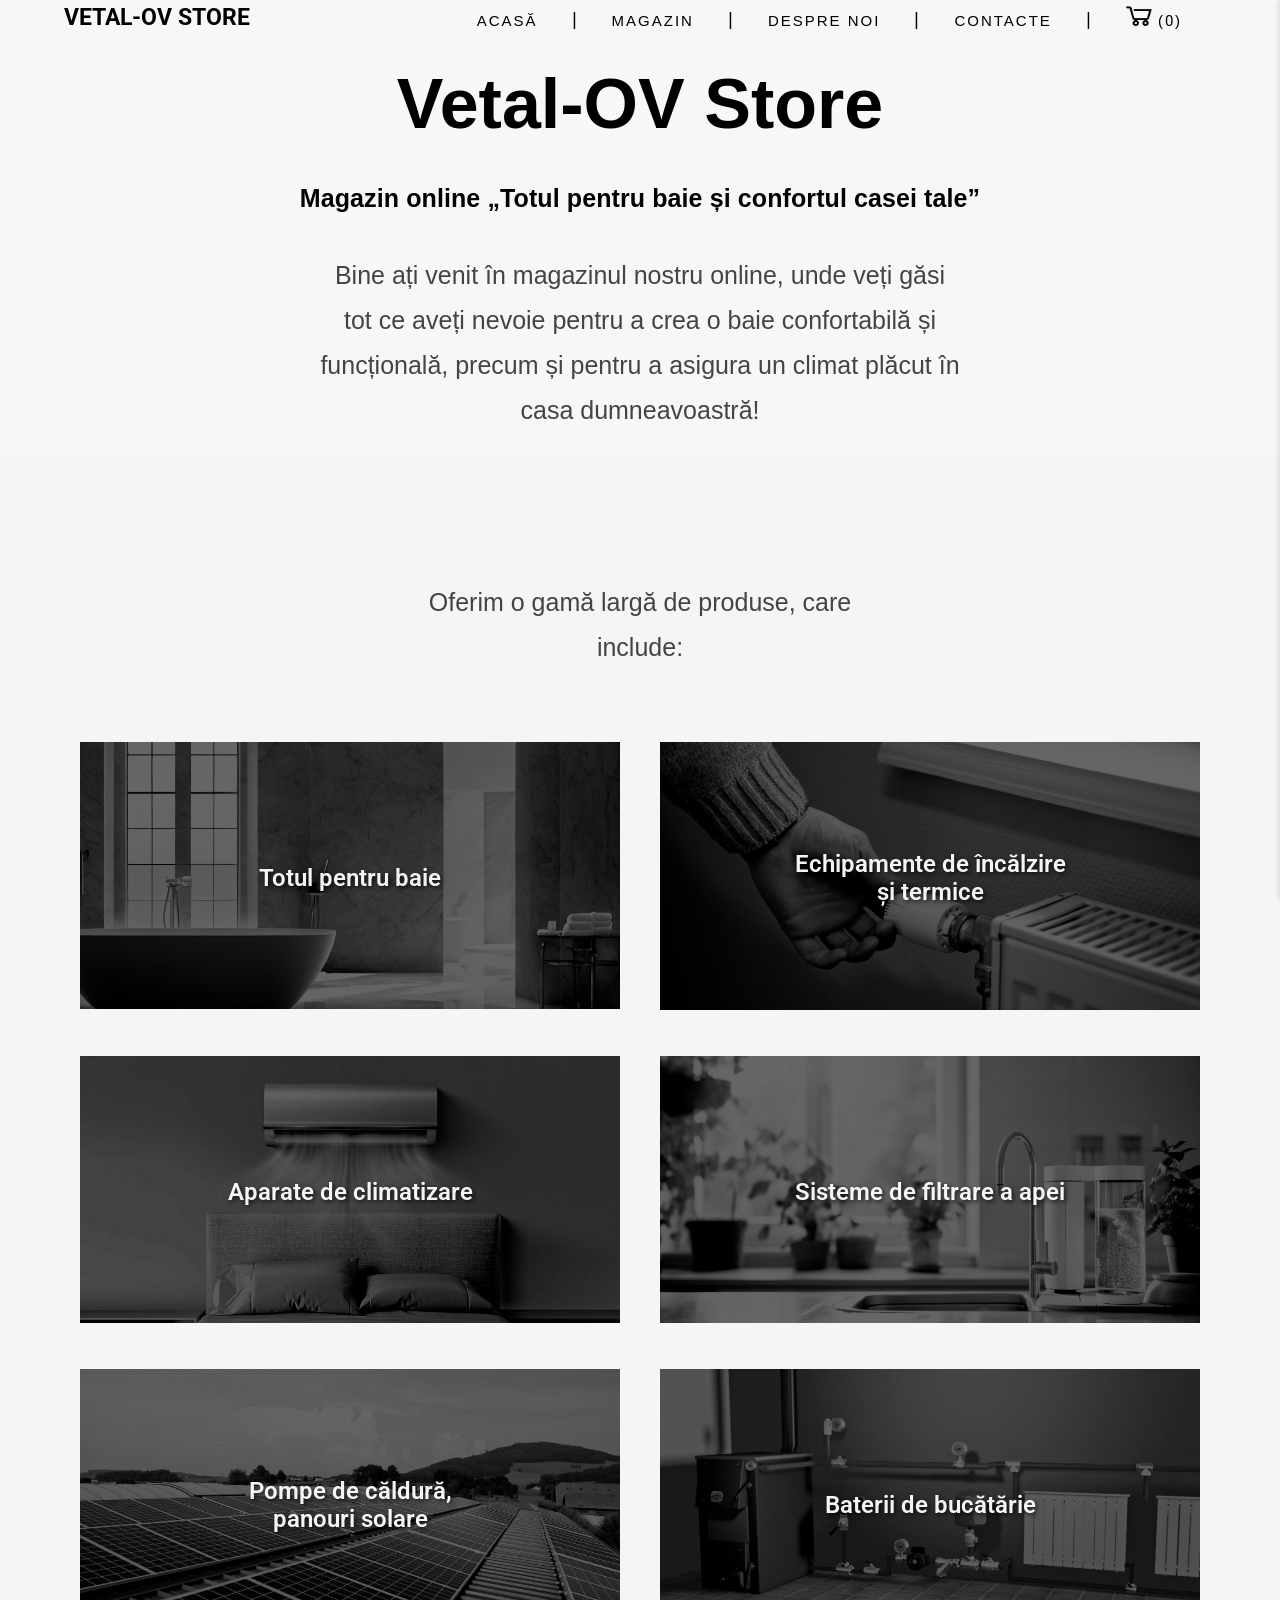
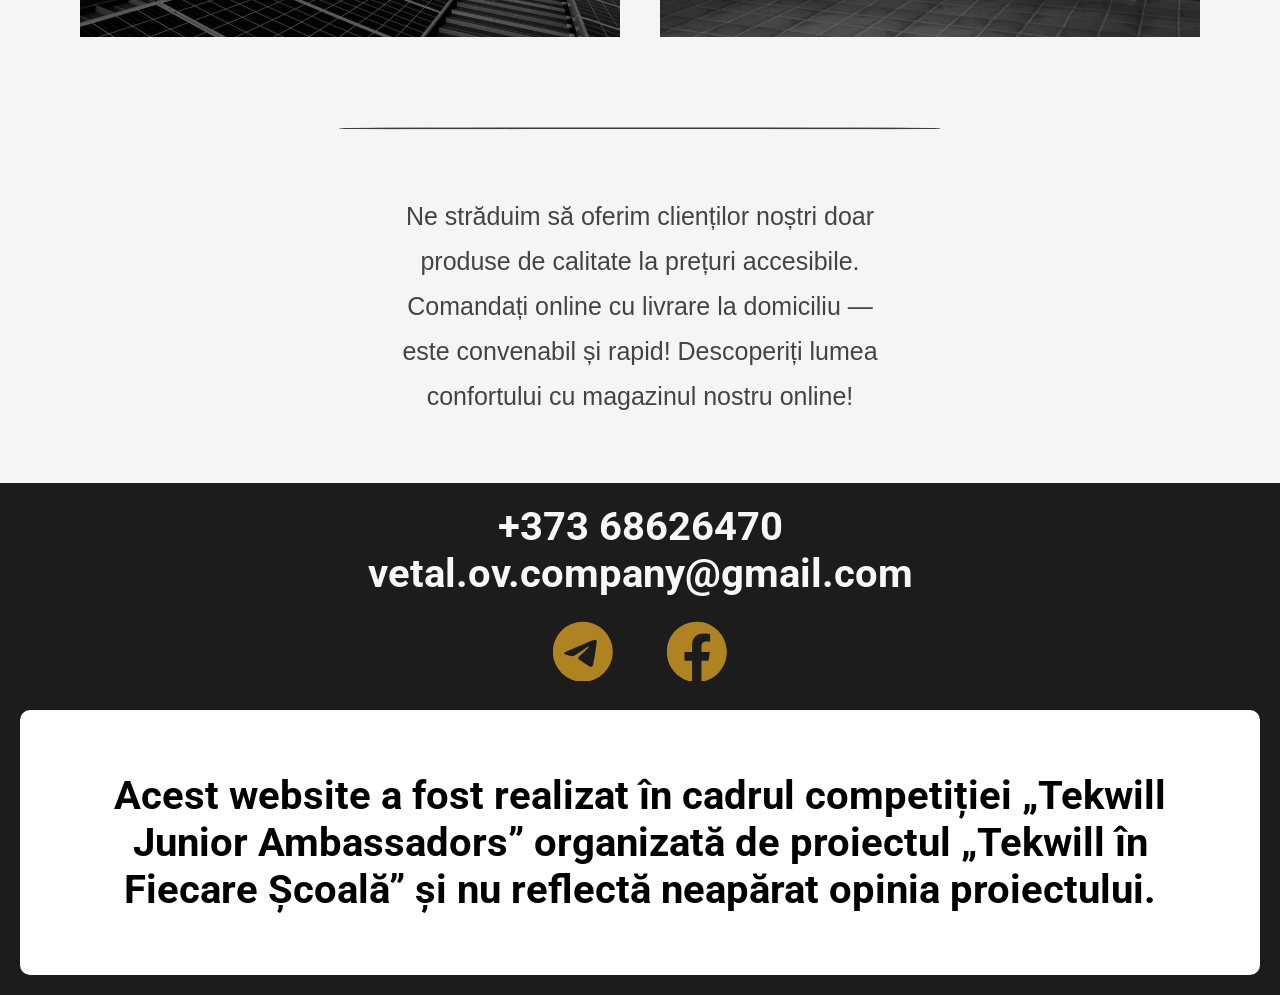
<file: index.html>
<!DOCTYPE html>
<html lang="ro">
<head>
    <meta charset="UTF-8">
    <meta name="viewport" content="width=device-width, initial-scale=1.0">
    <title>VETAL-OV STORE</title>
    <link rel="stylesheet" href="CSS/style.css">
    <link href="https://fonts.googleapis.com/css2?family=Roboto:wght@400;500;700&display=swap" rel="stylesheet">
    <link rel="icon" type="image/x-icon" href="Images/main/logo.jpg">
</head>
        <script src="JS/v1.js"></script>
<body>
    <header>
      <header id="menu0">
        <h3 class="logo">VETAL-OV STORE</h3>
        <div class="hamburger" onclick="toggleMenu()">☰</div>
        <ul class="menu-main">
            <li><a href="index.html">Acasă</a></li>
            <li><a href="#products">Magazin</a></li>
            <li><a href="Pages/info.html">Despre noi</a></li>
            <li><a href="#contact">Contacte</a></li>
            <li><a id="cos" onclick="toggleCart()"> <img src="Images/main/icons8-cart-96.png" alt="" width="26px" height="20px"> (<span id="cart-count">0</span>)</a></li>
        </ul>
      </header>
          <div class="cart" id="cart">
            <h2>Coș</h2>
            <div id="cart-items"></div>
            <p>Total: <span id="total-price">0</span> MDL</p>
            <button onclick="toggleCart()">Închide</button>
            <button onclick="toggleCart()" id="orderButton">Comandă</button>
        </div>
    </header>
    <div id="overlay" class="overlay"></div>


<div id="step1Window" class="floating-window">
  <div class="window-content">
    <h2>Întroduceți datele necesare</h2>
    <form id="step1Form">
      <div class="form-group">
        <label for="name">Nume, prenume:</label>
        <input type="text" id="name" name="name" required>
      </div>
      <div class="form-group">
        <label for="phone">Număr de telefon:</label>
        <input type="tel" id="phone" name="phone" required>
      </div>
      <div class="form-group">
        <label for="address">Adresa:</label>
        <textarea id="address" name="address" rows="3" required></textarea>
      </div>
      <button type="submit">Continuă</button>
    </form>
  </div>
</div>


<div id="confirmOrderWindow" class="floating-window">
  <div class="window-content">
    <h2>Confirmarea comenzii:</h2>
    <div id="cart-items-confirm"></div>
    <p>Suma totală: <span id="total-price-confirm"></span> MDL</p>
    <button id="confirmOrderButton">Confirmă comanda</button>
    <button id="editOrderButton">Modifică comanda</button>
  </div>
</div>


<div id="step2Window" class="floating-window">
  <div class="window-content">
    <h2>Întroduceți datele de plată</h2>
    <form id="step2Form">
      <div class="form-group">
        <label for="cardNumber">Număr de card bancar:</label>
        <input type="text" id="cardNumber" name="cardNumber" required>
      </div>
      <div class="form-group">
        <label for="expiry">Data expirării:</label>
        <input type="text" id="expiry" name="expiry" placeholder="MM/YY" required>
      </div>
      <div class="form-group">
        <label for="cvv">CVV:</label>
        <input type="text" id="cvv" name="cvv" required>
      </div>
      <button type="submit">Achită</button>
    </form>
  </div>
</div>

<div class="intro">
    <h1>Vetal-OV Store</h1>
    <p class="p1">Magazin online „Totul pentru baie și confortul casei tale”</p>
    <p class="p2" id="p2">Bine ați venit în magazinul nostru online, unde veți găsi tot ce aveți nevoie pentru a crea o baie confortabilă și funcțională, precum și pentru a asigura un climat plăcut în casa dumneavoastră!</p>
</div>
<p id="products">.</p>
  <p id="products">.</p>
  <p id="products">.</p>
    <div class="products">
        <h2>Oferim o gamă largă de produse, care include:</h2>
        <table class="table">
            <tr>
              <th>
                <a href="Pages/vetal1.html"><img src="Images/main/01.png" alt="">
                <h4>Totul pentru baie</h4></a>
            </th>
            <th>
                <a href="Pages/vetal2.html"><img src="Images/main/02.png" alt="">
                <h4>Echipamente de încălzire și termice</h4></a>
            </th>
            </tr>
            <tr>
              <th>
                <a href="Pages/vetal3.html"><img src="Images/main/03.png" alt="">
                <h4>Aparate de climatizare</h4></a>
            </th>
            <th>
                <a href="Pages/vetal4.html"><img src="Images/main/04.png" alt="">
                <h4>Sisteme de filtrare a apei</h4></a>
            </th>
            </tr>
            <tr>
              <th>
                <a href="Pages/vetal5.html"><img src="Images/main/05.png" alt="">
                <h4>Pompe de căldură, panouri solare</h4></a>
            </th>
            <th>
                <a href="Pages/vetal6.html"><img src="Images/main/06.png" alt="">
                <h4>Baterii de bucătărie</h4></a>
            </th>
            </tr>
          </table>
    </div>
    <hr>
    <div class="info">
    <p>Ne străduim să oferim clienților noștri doar produse de calitate la prețuri accesibile. Comandați online cu livrare la domiciliu — este convenabil și rapid! Descoperiți lumea confortului cu magazinul nostru online!</p>
</div>

<div class="podval" id="contact">
  <p>+373 68626470 <br>
    vetal.ov.company@gmail.com
     </p>

         <svg xmlns="http://www.w3.org/2000/svg" width="60" height="60" fill="currentColor" class="bi bi-telegram" viewBox="0 0 16 16">
            <path d="M16 8A8 8 0 1 1 0 8a8 8 0 0 1 16 0M8.287 5.906q-1.168.486-4.666 2.01-.567.225-.595.442c-.03.243.275.339.69.47l.175.055c.408.133.958.288 1.243.294q.39.01.868-.32 3.269-2.206 3.374-2.23c.05-.012.12-.026.166.016s.042.12.037.141c-.03.129-1.227 1.241-1.846 1.817-.193.18-.33.307-.358.336a8 8 0 0 1-.188.186c-.38.366-.664.64.015 1.088.327.216.589.393.85.571.284.194.568.387.936.629q.14.092.27.187c.331.236.63.448.997.414.214-.02.435-.22.547-.82.265-1.417.786-4.486.906-5.751a1.4 1.4 0 0 0-.013-.315.34.34 0 0 0-.114-.217.53.53 0 0 0-.31-.093c-.3.005-.763.166-2.984 1.09"/>
          </svg>
          <svg xmlns="http://www.w3.org/2000/svg" width="60" height="60" fill="currentColor" class="bi bi-facebook" viewBox="0 0 16 16">
            <path d="M16 8.049c0-4.446-3.582-8.05-8-8.05C3.58 0-.002 3.603-.002 8.05c0 4.017 2.926 7.347 6.75 7.951v-5.625h-2.03V8.05H6.75V6.275c0-2.017 1.195-3.131 3.022-3.131.876 0 1.791.157 1.791.157v1.98h-1.009c-.993 0-1.303.621-1.303 1.258v1.51h2.218l-.354 2.326H9.25V16c3.824-.604 6.75-3.934 6.75-7.951"/>
          </svg>

          <p id="p4">Acest website a fost realizat în cadrul
            competiției „Tekwill Junior Ambassadors” organizată de proiectul „Tekwill în Fiecare
            Școală” și nu reflectă neapărat opinia proiectului.</p>
</div>
</body>
</html>
</file>
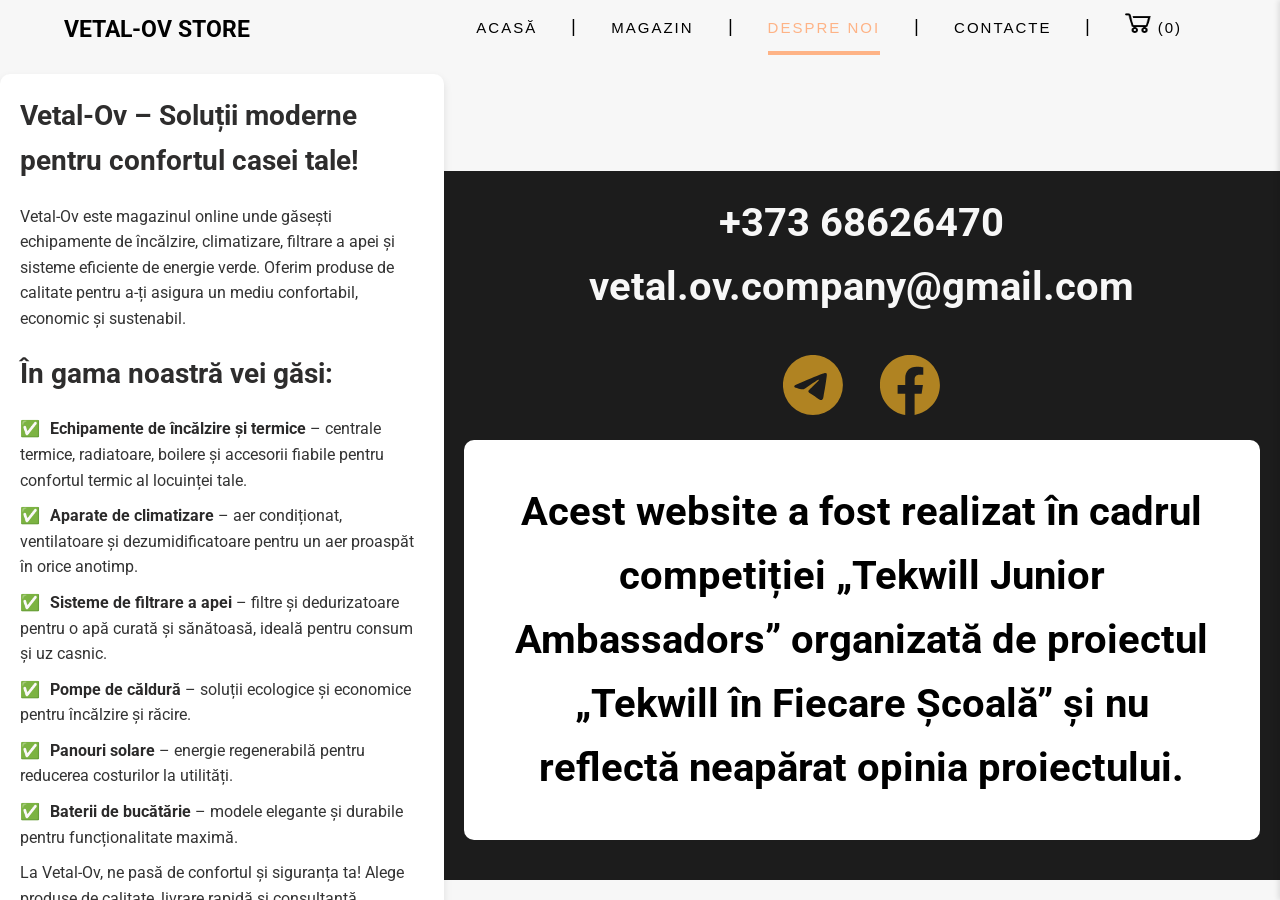
<file: Pages/info.html>
<!DOCTYPE html>
<html lang="ro">
<head>
    <meta charset="UTF-8">
    <meta name="viewport" content="width=device-width, initial-scale=1.0">
    <title>Despre noi - Vetal-Ov</title>
    <link href="https://fonts.googleapis.com/css2?family=Roboto:wght@400;500;700&display=swap" rel="stylesheet">
    <link rel="stylesheet" href="../CSS/info.css">
    <link rel="icon" type="image/x-icon" href="../Images/main/logo.jpg">
</head>
<body>
    <header>
        <header id="menu0">
            <h3 class="logo">VETAL-OV STORE</h3>
            <div class="hamburger" onclick="toggleMenu()">☰</div>
            <ul class="menu-main">
                <li><a href="../index.html">Acasă</a></li>
                <li><a href="../index.html">Magazin</a></li>
                <li><a href="../info.html" class="current">Despre noi</a></li>
                <li><a href="#contact">Contacte</a></li>
                <li><a id="cos" onclick="toggleCart()"> <img src="../Images/main/icons8-cart-96.png" alt="" width="26px" height="20px"> (<span id="cart-count">0</span>)</a></li>
            </ul>
              <div class="cart" id="cart">
                <h2>Coș</h2>
                <div id="cart-items"></div>
                <p>Total: <span id="total-price">0</span> MDL</p>
                <button onclick="toggleCart()">Închide</button>
                <button onclick="toggleCart()" id="orderButton">Comandă</button>
            </div>
    


        <div id="overlay" class="overlay"></div>


        <div id="step1Window" class="floating-window">
            <div class="window-content">
                <h2>Întroduceți datele necesare</h2>
                <form id="step1Form" action="https://api.web3forms.com/submit" method="POST">
                  <input type="hidden" name="access_key" value="ae1b6354-3f57-4f98-a702-fd9f501b78f9">
                    <div class="form-group">
                        <label for="name">Nume, prenume:</label>
                        <input type="text" id="name" name="name" required>
                    </div>
                    <div class="form-group">
                        <label for="phone">Număr de telefon:</label>
                        <input type="tel" id="phone" name="phone" required>
                    </div>
                    <div class="form-group">
                        <label for="address">Adresa</label>
                        <textarea id="address" name="address" rows="3" required></textarea>
                    </div>
                    <button type="submit">Continuă</button>
                </form>
            </div>
        </div>

        <div id="confirmOrderWindow" class="floating-window">
            <div class="window-content">
                <h2>Confirmarea comenzii:</h2>
                <div id="cart-items-confirm"></div>
                <p>Suma totală: <span id="total-price-confirm"></span> MDL</p>
                <button id="confirmOrderButton">Confirmă comanda</button>
                <button id="editOrderButton">Modifică comanda</button>
            </div>
        </div>

        <div id="step2Window" class="floating-window">
            <div class="window-content">
                <h2>Întroduceți datele necesare</h2>
                <form id="step2Form" action="https://api.web3forms.com/submit" method="POST">
                  <input type="hidden" name="access_key" value="ae1b6354-3f57-4f98-a702-fd9f501b78f9">
                    <div class="form-group">
                        <label for="cardNumber">Număr de card bancar:</label>
                        <input type="text" id="cardNumber" name="cardNumber" required>
                    </div>
                    <div class="form-group">
                        <label for="expiry">Data expirării:</label>
                        <input type="text" id="expiry" name="expiry" placeholder="MM/YY" required>
                    </div>
                    <div class="form-group">
                        <label for="cvv">CVV:</label>
                        <input type="text" id="cvv" name="cvv" required>
                    </div>
                    <button type="submit" >Achită</button>
                </form>
            </div>
        </div>

    </header>

    <div class="container">
        <h2>Vetal-Ov – Soluții moderne pentru confortul casei tale!</h2>
        <p>
            Vetal-Ov este magazinul online unde găsești echipamente de încălzire, climatizare, filtrare a apei și sisteme eficiente de energie verde. Oferim produse de calitate pentru a-ți asigura un mediu confortabil, economic și sustenabil.
        </p>

        <h2>În gama noastră vei găsi:</h2>
        <ul class="ul">
            <li><span class="highlight">Echipamente de încălzire și termice</span> – centrale termice, radiatoare, boilere și accesorii fiabile pentru confortul termic al locuinței tale.</li>
            <li><span class="highlight">Aparate de climatizare</span> – aer condiționat, ventilatoare și dezumidificatoare pentru un aer proaspăt în orice anotimp.</li>
            <li><span class="highlight">Sisteme de filtrare a apei</span> – filtre și dedurizatoare pentru o apă curată și sănătoasă, ideală pentru consum și uz casnic.</li>
            <li><span class="highlight">Pompe de căldură</span> – soluții ecologice și economice pentru încălzire și răcire.</li>
            <li><span class="highlight">Panouri solare</span> – energie regenerabilă pentru reducerea costurilor la utilități.</li>
            <li><span class="highlight">Baterii de bucătărie</span> – modele elegante și durabile pentru funcționalitate maximă.</li>
        </ul>

        <p>
            La Vetal-Ov, ne pasă de confortul și siguranța ta! Alege produse de calitate, livrare rapidă și consultanță specializată pentru soluții eficiente și durabile.
        </p>
    </div>

    <div class="podval" id="contact">
        <p>+373 68626470 <br>
            vetal.ov.company@gmail.com
             </p>
             <svg xmlns="http://www.w3.org/2000/svg" width="60" height="60" fill="currentColor" class="bi bi-telegram" viewBox="0 0 16 16">
                <path d="M16 8A8 8 0 1 1 0 8a8 8 0 0 1 16 0M8.287 5.906q-1.168.486-4.666 2.01-.567.225-.595.442c-.03.243.275.339.69.47l.175.055c.408.133.958.288 1.243.294q.39.01.868-.32 3.269-2.206 3.374-2.23c.05-.012.12-.026.166.016s.042.12.037.141c-.03.129-1.227 1.241-1.846 1.817-.193.18-.33.307-.358.336a8 8 0 0 1-.188.186c-.38.366-.664.64.015 1.088.327.216.589.393.85.571.284.194.568.387.936.629q.14.092.27.187c.331.236.63.448.997.414.214-.02.435-.22.547-.82.265-1.417.786-4.486.906-5.751a1.4 1.4 0 0 0-.013-.315.34.34 0 0 0-.114-.217.53.53 0 0 0-.31-.093c-.3.005-.763.166-2.984 1.09"/>
              </svg>
              <svg xmlns="http://www.w3.org/2000/svg" width="60" height="60" fill="currentColor" class="bi bi-facebook" viewBox="0 0 16 16">
                <path d="M16 8.049c0-4.446-3.582-8.05-8-8.05C3.58 0-.002 3.603-.002 8.05c0 4.017 2.926 7.347 6.75 7.951v-5.625h-2.03V8.05H6.75V6.275c0-2.017 1.195-3.131 3.022-3.131.876 0 1.791.157 1.791.157v1.98h-1.009c-.993 0-1.303.621-1.303 1.258v1.51h2.218l-.354 2.326H9.25V16c3.824-.604 6.75-3.934 6.75-7.951"/>
              </svg>

              <p id="p4">Acest website a fost realizat în cadrul
                competiției „Tekwill Junior Ambassadors” organizată de proiectul „Tekwill în Fiecare
                Școală” și nu reflectă neapărat opinia proiectului.</p>

          <script src="../JS/v1.js"></script>
    </div>
</body>
</html>
</file>
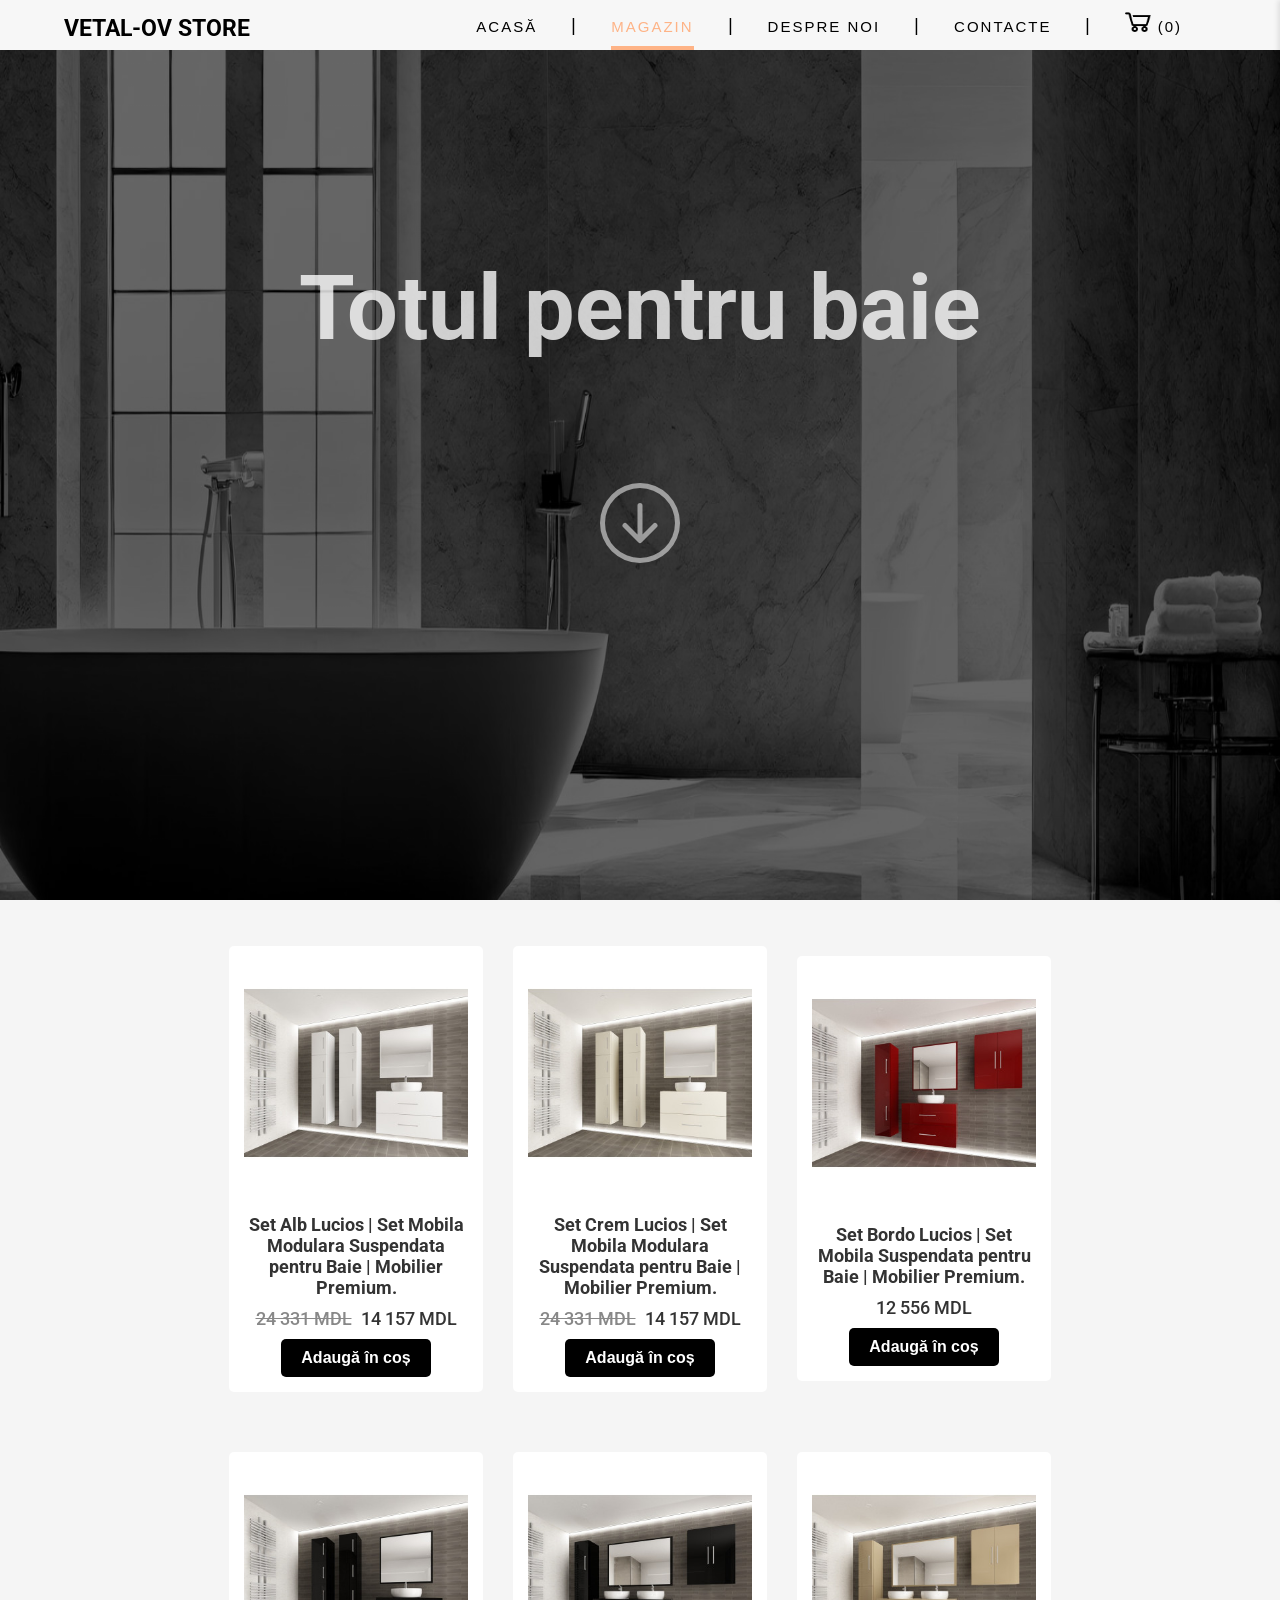
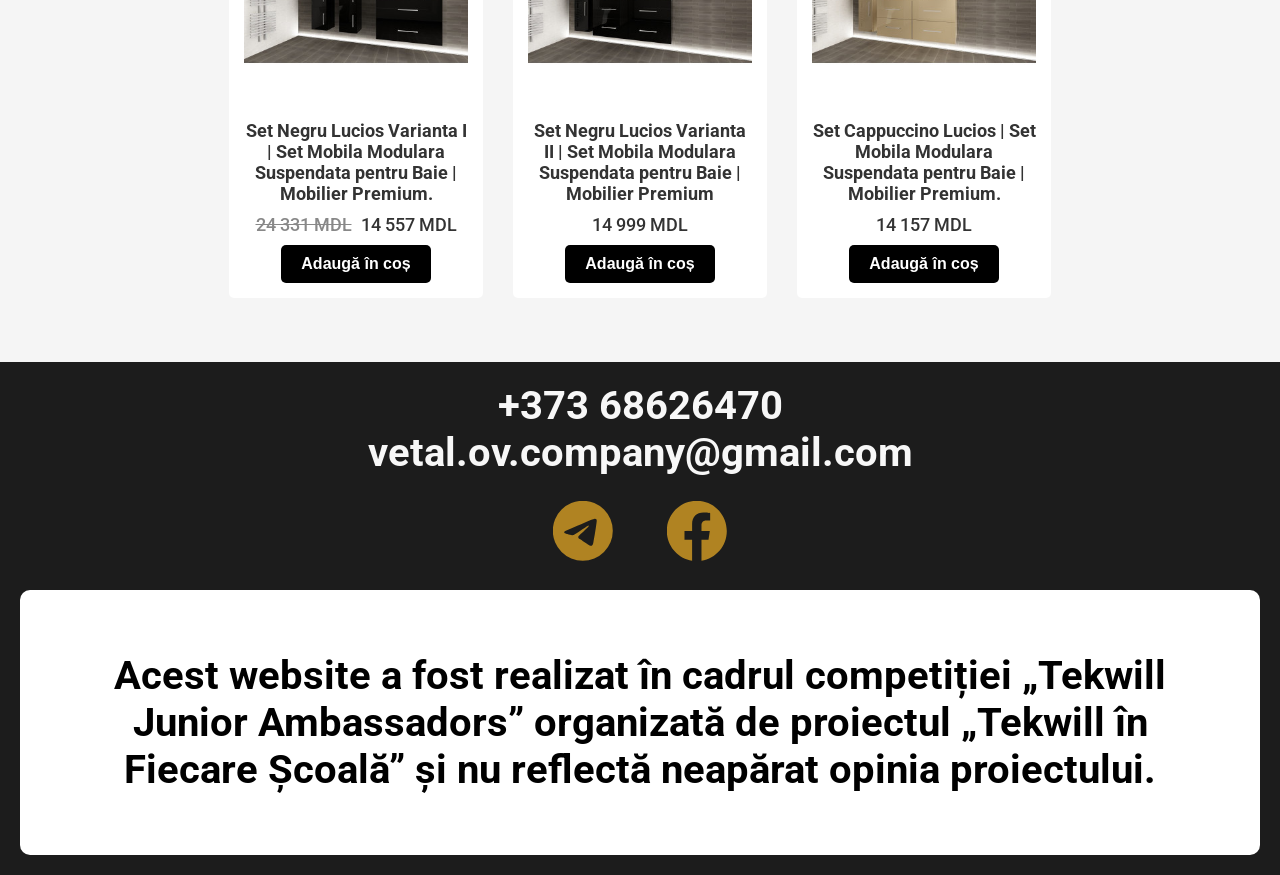
<file: Pages/vetal1.html>
<!DOCTYPE html>
<html lang="ro">
<head>
    <meta charset="UTF-8">
    <meta name="viewport" content="width=device-width, initial-scale=1.0">
    <title>VETAL-OV STORE</title>
    <link rel="stylesheet" href="../CSS/vetal1.css">
    <link rel="icon" type="image/x-icon" href="../Images/main/logo.jpg">
</head>

<body>
  <div class="intro">
    <img src="../Images/main/01.png" alt="">
    <p>Totul pentru baie</p>
   <a href="#products"> <svg xmlns="http://www.w3.org/2000/svg" width="80" height="80" fill="currentColor" class="bi bi-arrow-down-circle" viewBox="0 0 16 16">
        <path fill-rule="evenodd" d="M1 8a7 7 0 1 0 14 0A7 7 0 0 0 1 8m15 0A8 8 0 1 1 0 8a8 8 0 0 1 16 0M8.5 4.5a.5.5 0 0 0-1 0v5.793L5.354 8.146a.5.5 0 1 0-.708.708l3 3a.5.5 0 0 0 .708 0l3-3a.5.5 0 0 0-.708-.708L8.5 10.293z"/>
      </svg>
    </a>
  </div>
  <p id="products">.</p>
  <p id="products">.</p>
  <p id="products">.</p>
  <header>
    <header id="menu0">
      <h3 class="logo">VETAL-OV STORE</h3>
      <div class="hamburger" onclick="toggleMenu()">☰</div>
      <ul class="menu-main">
        <li><a href="../index.html">Acasă</a></li>
          <li><a href="#products" class="current">Magazin</a></li>
          <li><a href="../Pages/info.html">Despre noi</a></li>
          <li><a href="#contact">Contacte</a></li>
          <li><a id="cos" onclick="toggleCart()"> <img src="../Images/main/icons8-cart-96.png" alt="" width="26px" height="20px"> (<span id="cart-count">0</span>)</a></li>
      </ul>
    </header>
        <div class="cart" id="cart">
          <h2>Coș</h2>
          <div id="cart-items"></div>
          <p>Total: <span id="total-price">0</span> MDL</p>
          <button onclick="toggleCart()">Închide</button>
          <button onclick="toggleCart()" id="orderButton">Comandă</button>
      </div>
  </header>


  <div id="overlay" class="overlay"></div>


  <div id="step1Window" class="floating-window">
      <div class="window-content">
          <h2>Întroduceți datele necesare</h2>
          <form id="step1Form" action="https://api.web3forms.com/submit" method="POST">
            <input type="hidden" name="access_key" value="ae1b6354-3f57-4f98-a702-fd9f501b78f9">
              <div class="form-group">
                  <label for="name">Nume, prenume:</label>
                  <input type="text" id="name" name="name" required>
              </div>
              <div class="form-group">
                  <label for="phone">Număr de telefon:</label>
                  <input type="tel" id="phone" name="phone" required>
              </div>
              <div class="form-group">
                  <label for="address">Adresa</label>
                  <textarea id="address" name="address" rows="3" required></textarea>
              </div>
              <button type="submit">Continuă</button>
          </form>
      </div>
  </div>

  <div id="confirmOrderWindow" class="floating-window">
      <div class="window-content">
          <h2>Confirmarea comenzii:</h2>
          <div id="cart-items-confirm"></div>
          <p>Suma totală: <span id="total-price-confirm"></span> MDL</p>
          <button id="confirmOrderButton">Confirmă comanda</button>
          <button id="editOrderButton">Modifică comanda</button>
      </div>
  </div>

  <div id="step2Window" class="floating-window">
      <div class="window-content">
          <h2>Întroduceți datele necesare</h2>
          <form id="step2Form" action="https://api.web3forms.com/submit" method="POST">
            <input type="hidden" name="access_key" value="ae1b6354-3f57-4f98-a702-fd9f501b78f9">
              <div class="form-group">
                  <label for="cardNumber">Număr de card bancar:</label>
                  <input type="text" id="cardNumber" name="cardNumber" required>
              </div>
              <div class="form-group">
                  <label for="expiry">Data expirării:</label>
                  <input type="text" id="expiry" name="expiry" placeholder="MM/YY" required>
              </div>
              <div class="form-group">
                  <label for="cvv">CVV:</label>
                  <input type="text" id="cvv" name="cvv" required>
              </div>
              <button type="submit" >Achită</button>
          </form>
      </div>
  </div>

  <div class="products">
    <h1>La noi găsiți accesorii stilate și practice pentru baie: de la lavoare și baterii până la oglinzi și iluminat. Ne pasă ca baia dvs. să fie nu doar frumoasă, ci și confortabilă.</h1>
  </div>
  <hr>
  <div class="menu">
    <div class="item" data-name="Set Alb Lucios" data-price="14157" data-img="../Images/baie/baie1.jpg">
        <img src="../Images/baie/baie1.jpg" >
        <h3>Set Alb Lucios | Set Mobila Modulara Suspendata pentru Baie | Mobilier Premium.</h3>
        <div class="price"><span class="old-price">24 331 MDL</span> 14 157 MDL</div>
        <button class="cartbtn" onclick="addToCart(this)">Adaugă în coș</button>
    </div>
    <div div class="item" data-name="Set Crem Lucios" data-price="14157" data-img="../Images/baie/baie2.jpg">
        <img src="../Images/baie/baie2.jpg" >
        <h3>Set Crem Lucios | Set Mobila Modulara Suspendata pentru Baie | Mobilier Premium.</h3>
        <div class="price"><span class="old-price">24 331 MDL</span> 14 157 MDL</div>
        <button class="cartbtn"  onclick="addToCart(this)">Adaugă în coș</button>
    </div> <br>
    <div div class="item" data-name="Set Bordo Lucios" data-price="12556" data-img="../Images/baie/baie3.jpg">
        <img src="../Images/baie/baie3.jpg" >
        <h3>Set Bordo Lucios | Set Mobila Suspendata pentru Baie | Mobilier Premium.</h3>
        <div class="price">12 556 MDL</div>
        <button  class="cartbtn" onclick="addToCart(this)">Adaugă în coș</button>
    </div>
    <div div class="item" data-name="Set Negru Lucios Varianta I" data-price="14157" data-img="../Images/baie/baie4.jpg">
        <img src="../Images/baie/baie4.jpg" >
        <h3>Set Negru Lucios Varianta I | Set Mobila Modulara Suspendata pentru Baie | Mobilier Premium.</h3>
        <div class="price"><span class="old-price">24 331 MDL</span> 14 557 MDL</div>
        <button  class="cartbtn"onclick="addToCart(this)">Adaugă în coș</button>
    </div>
    <div div class="item" data-name="Set Negru Lucios Varianta II" data-price="14999" data-img="../Images/baie/baie5.jpg">
        <img src="../Images/baie/baie5.jpg" >
        <h3>Set Negru Lucios Varianta II | Set Mobila Modulara Suspendata pentru Baie | Mobilier Premium</h3>
        <div class="price">14 999 MDL</div>
        <button class="cartbtn" onclick="addToCart(this)">Adaugă în coș</button>
    </div>
    <div div class="item" data-name="Set Cappuccino Lucios" data-price="14157" data-img="../Images/baie/baie6.jpg">
      <img src="../Images/baie/baie6.jpg">
      <h3>Set Cappuccino Lucios | Set Mobila Modulara Suspendata pentru Baie | Mobilier Premium.</h3>
      <div class="price">14 157 MDL</div>
      <button class="cartbtn" onclick="addToCart(this)">Adaugă în coș</button>
  </div>
</div>
<div class="podval" id="contact">
    <p>+373 68626470 <br>
        vetal.ov.company@gmail.com
         </p>
         <svg xmlns="http://www.w3.org/2000/svg" width="60" height="60" fill="currentColor" class="bi bi-telegram" viewBox="0 0 16 16">
            <path d="M16 8A8 8 0 1 1 0 8a8 8 0 0 1 16 0M8.287 5.906q-1.168.486-4.666 2.01-.567.225-.595.442c-.03.243.275.339.69.47l.175.055c.408.133.958.288 1.243.294q.39.01.868-.32 3.269-2.206 3.374-2.23c.05-.012.12-.026.166.016s.042.12.037.141c-.03.129-1.227 1.241-1.846 1.817-.193.18-.33.307-.358.336a8 8 0 0 1-.188.186c-.38.366-.664.64.015 1.088.327.216.589.393.85.571.284.194.568.387.936.629q.14.092.27.187c.331.236.63.448.997.414.214-.02.435-.22.547-.82.265-1.417.786-4.486.906-5.751a1.4 1.4 0 0 0-.013-.315.34.34 0 0 0-.114-.217.53.53 0 0 0-.31-.093c-.3.005-.763.166-2.984 1.09"/>
          </svg>
          <svg xmlns="http://www.w3.org/2000/svg" width="60" height="60" fill="currentColor" class="bi bi-facebook" viewBox="0 0 16 16">
            <path d="M16 8.049c0-4.446-3.582-8.05-8-8.05C3.58 0-.002 3.603-.002 8.05c0 4.017 2.926 7.347 6.75 7.951v-5.625h-2.03V8.05H6.75V6.275c0-2.017 1.195-3.131 3.022-3.131.876 0 1.791.157 1.791.157v1.98h-1.009c-.993 0-1.303.621-1.303 1.258v1.51h2.218l-.354 2.326H9.25V16c3.824-.604 6.75-3.934 6.75-7.951"/>
          </svg>
          <p id="p4">Acest website a fost realizat în cadrul
            competiției „Tekwill Junior Ambassadors” organizată de proiectul „Tekwill în Fiecare
            Școală” și nu reflectă neapărat opinia proiectului.</p>

        <div id="cart-message">Adăugat cu succes în coș!</div>


      <script src="../JS/v1.js"></script>
</div>
</body>
</html>
</file>
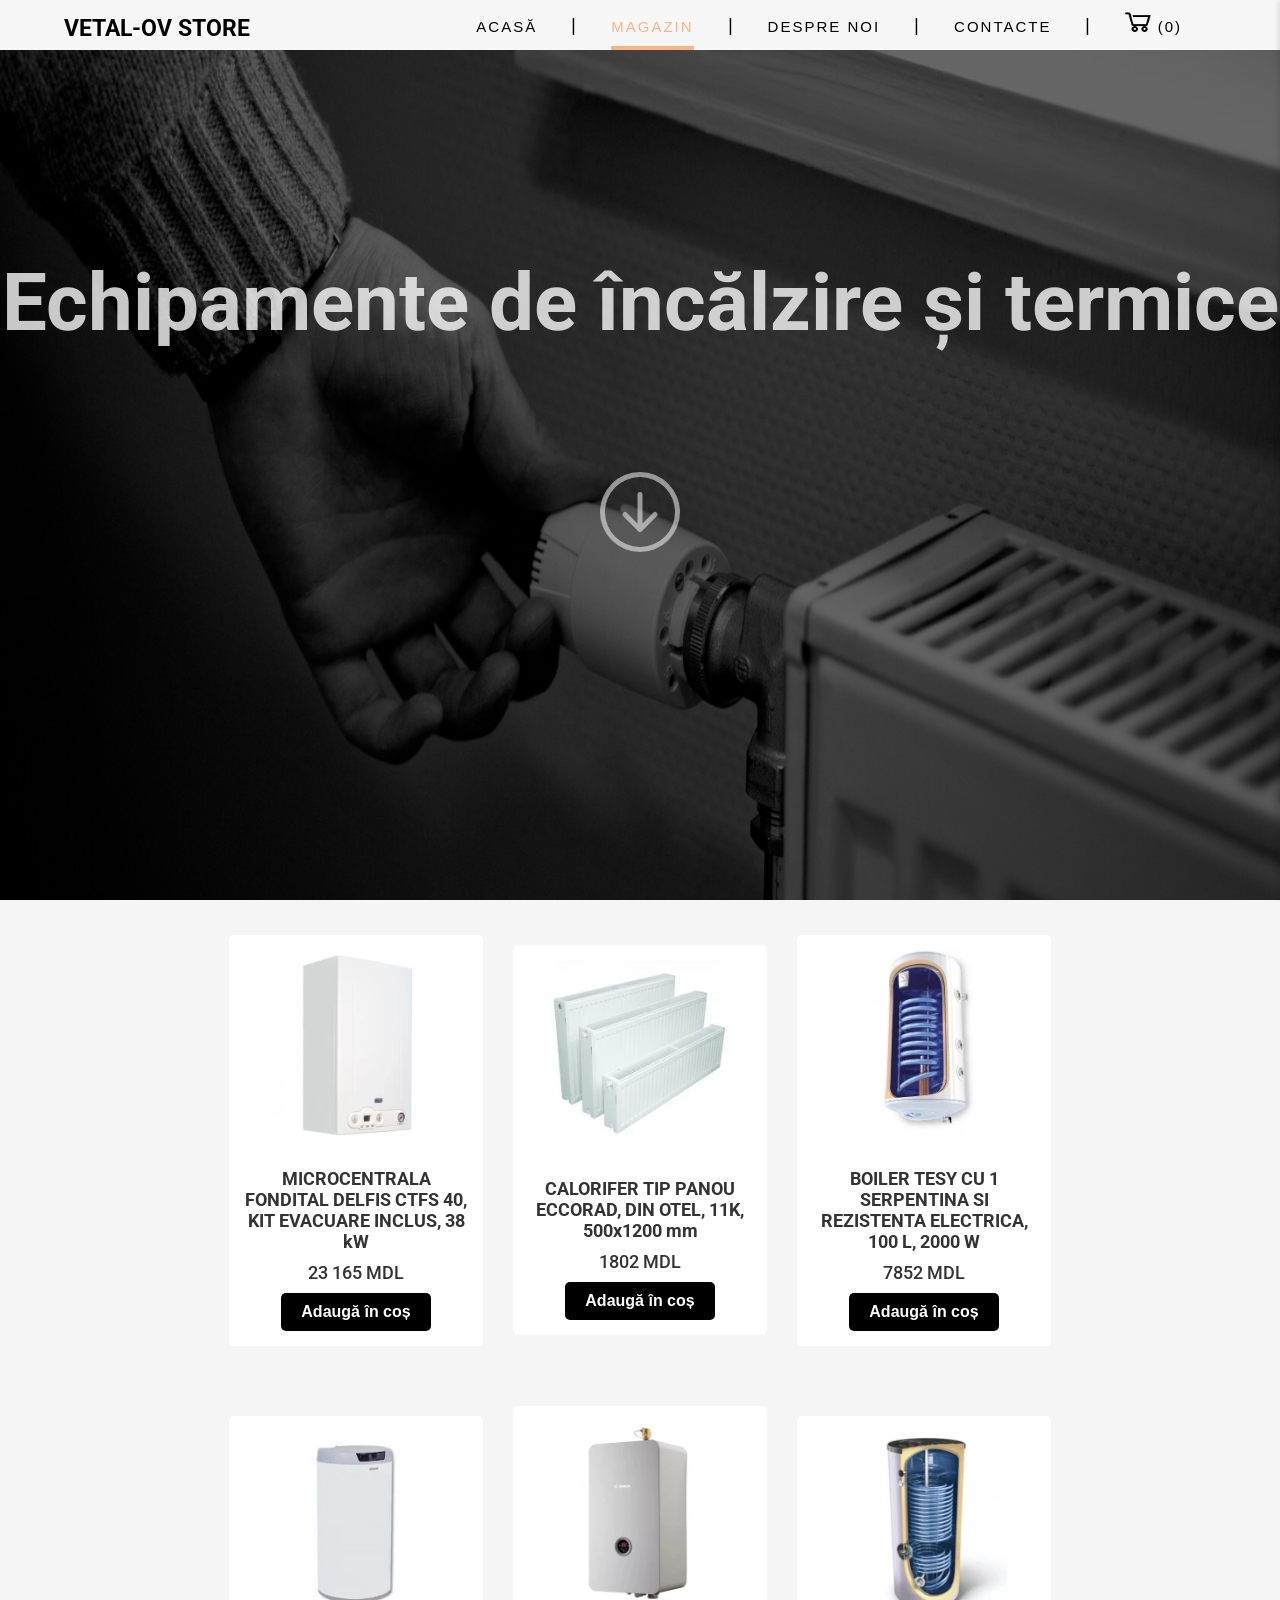
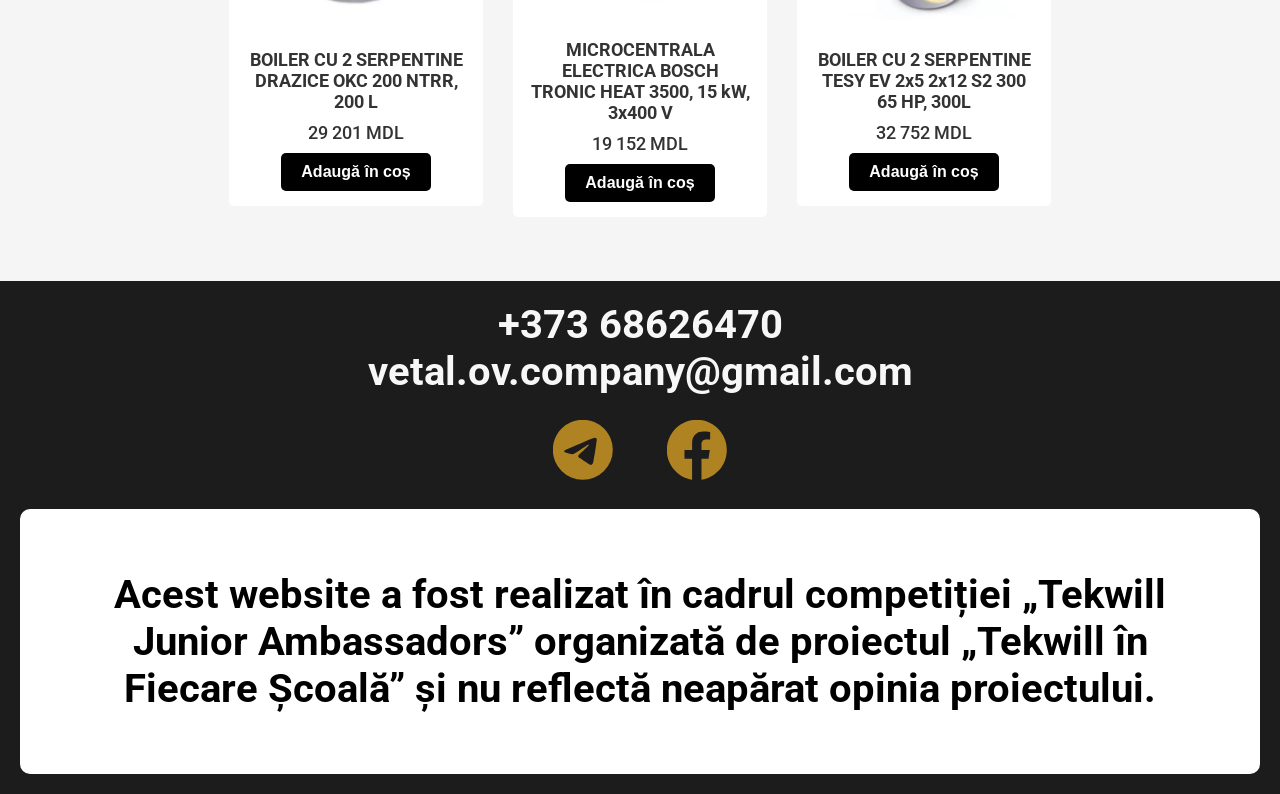
<file: Pages/vetal2.html>
<!DOCTYPE html>
<html lang="ro">
<head>
    <meta charset="UTF-8">
    <meta name="viewport" content="width=device-width, initial-scale=1.0">
    <title>VETAL-OV STORE</title>
    <link rel="stylesheet" href="../CSS/vetal1.css">
    <link rel="icon" type="image/x-icon" href="../Images/main/logo.jpg">
</head>

<body>
  <div class="intro">
    <img src="../Images/main/02.png" alt="">
    <p id="term">Echipamente de încălzire și termice</p>
   <a href="#products"> <svg xmlns="http://www.w3.org/2000/svg" width="80" height="80" fill="currentColor" class="bi bi-arrow-down-circle" viewBox="0 0 16 16">
        <path fill-rule="evenodd" d="M1 8a7 7 0 1 0 14 0A7 7 0 0 0 1 8m15 0A8 8 0 1 1 0 8a8 8 0 0 1 16 0M8.5 4.5a.5.5 0 0 0-1 0v5.793L5.354 8.146a.5.5 0 1 0-.708.708l3 3a.5.5 0 0 0 .708 0l3-3a.5.5 0 0 0-.708-.708L8.5 10.293z"/>
      </svg>
    </a>
  </div>
  <p id="products">.</p>
  <p id="products">.</p>
  <p id="products">.</p>
  <header>
    <header id="menu0">
      <h3 class="logo">VETAL-OV STORE</h3>
      <div class="hamburger" onclick="toggleMenu()">☰</div>
      <ul class="menu-main">
        <li><a href="../index.html">Acasă</a></li>
          <li><a href="#products" class="current">Magazin</a></li>
          <li><a href="../Pages/info.html">Despre noi</a></li>
          <li><a href="#contact">Contacte</a></li>
          <li><a id="cos" onclick="toggleCart()"> <img src="../Images/main/icons8-cart-96.png" alt="" width="26px" height="20px"> (<span id="cart-count">0</span>)</a></li>
      </ul>
    </header>
        <div class="cart" id="cart">
          <h2>Coș</h2>
          <div id="cart-items"></div>
          <p>Total: <span id="total-price">0</span> MDL</p>
          <button onclick="toggleCart()">Închide</button>
          <button onclick="toggleCart()" id="orderButton">Comandă</button>
      </div>
  </header>


  <div id="overlay" class="overlay"></div>


  <div id="step1Window" class="floating-window">
      <div class="window-content">
          <h2>Întroduceți datele necesare</h2>
          <form id="step1Form" action="https://api.web3forms.com/submit" method="POST">
            <input type="hidden" name="access_key" value="ae1b6354-3f57-4f98-a702-fd9f501b78f9">
              <div class="form-group">
                  <label for="name">Nume, prenume:</label>
                  <input type="text" id="name" name="name" required>
              </div>
              <div class="form-group">
                  <label for="phone">Număr de telefon:</label>
                  <input type="tel" id="phone" name="phone" required>
              </div>
              <div class="form-group">
                  <label for="address">Adresa</label>
                  <textarea id="address" name="address" rows="3" required></textarea>
              </div>
              <button type="submit">Continuă</button>
          </form>
      </div>
  </div>

  <div id="confirmOrderWindow" class="floating-window">
      <div class="window-content">
          <h2>Confirmarea comenzii:</h2>
          <div id="cart-items-confirm"></div>
          <p>Suma totală: <span id="total-price-confirm"></span> MDL</p>
          <button id="confirmOrderButton">Confirmă comanda</button>
          <button id="editOrderButton">Modifică comanda</button>
      </div>
  </div>

  <div id="step2Window" class="floating-window">
      <div class="window-content">
          <h2>Întroduceți datele necesare</h2>
          <form id="step2Form" action="https://api.web3forms.com/submit" method="POST">
            <input type="hidden" name="access_key" value="ae1b6354-3f57-4f98-a702-fd9f501b78f9">
              <div class="form-group">
                  <label for="cardNumber">Număr de card bancar:</label>
                  <input type="text" id="cardNumber" name="cardNumber" required>
              </div>
              <div class="form-group">
                  <label for="expiry">Data expirării:</label>
                  <input type="text" id="expiry" name="expiry" placeholder="MM/YY" required>
              </div>
              <div class="form-group">
                  <label for="cvv">CVV:</label>
                  <input type="text" id="cvv" name="cvv" required>
              </div>
              <button type="submit" >Achită</button>
          </form>
      </div>
  </div>

  <div class="products">
    <h1>Oferim soluții eficiente pentru confortul termic al casei dvs.: centrale termice, radiatoare, boilere și accesorii. Găsiți echipamente moderne, economice și fiabile pentru un cămin călduros.</h1>
  </div>
  <hr>
  <div class="menu">
    <div class="item" data-name="MICROCENTRALA FONDITAL" data-price="23 165" data-img="../Images/echipamente termice/ep1.webp">
        <img src="../Images/echipamente termice/ep1.webp" >
        <h3>MICROCENTRALA FONDITAL DELFIS CTFS 40, KIT EVACUARE INCLUS, 38 kW</h3>
        <div class="price">23 165 MDL</div>
        <button class="cartbtn" onclick="addToCart(this)">Adaugă în coș</button>
    </div>
    <div div class="item" data-name="CALORIFER TIP PANOU" data-price="1802" data-img="../Images/echipamente termice/ep2.webp">
        <img src="../Images/echipamente termice/ep2.webp" >
        <h3>CALORIFER TIP PANOU ECCORAD, DIN OTEL, 11K, 500x1200 mm</h3>
        <div class="price"> 1802 MDL</div>
        <button class="cartbtn"  onclick="addToCart(this)">Adaugă în coș</button>
    </div> <br>
    <div div class="item" data-name="BOILER TESY" data-price="7852" data-img="../Images/echipamente termice/ep3.webp">
        <img src="../Images/echipamente termice/ep3.webp" >
        <h3>BOILER TESY CU 1 SERPENTINA SI REZISTENTA ELECTRICA, 100 L, 2000 W</h3>
        <div class="price">7852 MDL</div>
        <button  class="cartbtn" onclick="addToCart(this)">Adaugă în coș</button>
    </div>
    <div div class="item" data-name="BOILER CU 2 SERPENTINE DRAZICE" data-price="29201" data-img="../Images/echipamente termice/ep4.webp">
        <img src="../Images/echipamente termice/ep4.webp" >
        <h3>BOILER CU 2 SERPENTINE DRAZICE OKC 200 NTRR, 200 L</h3>
        <div class="price"> 29 201 MDL</div>
        <button  class="cartbtn"onclick="addToCart(this)">Adaugă în coș</button>
    </div>
    <div div class="item" data-name="MICROCENTRALA ELECTRICA BOSCH" data-price="19152" data-img="../Images/echipamente termice/ep5.webp">
        <img src="../Images/echipamente termice/ep5.webp" >
        <h3>MICROCENTRALA ELECTRICA BOSCH TRONIC HEAT 3500, 15 kW, 3x400 V        </h3>
        <div class="price">19 152 MDL</div>
        <button class="cartbtn" onclick="addToCart(this)">Adaugă în coș</button>
    </div>
    <div div class="item" data-name="BOILER CU 2 SERPENTINE TESY" data-price="32752" data-img="../Images/echipamente termice/ep6.webp">
      <img src="../Images/echipamente termice/ep6.webp">
      <h3>BOILER CU 2 SERPENTINE TESY EV 2x5 2x12 S2 300 65 HP, 300L    </h3>
      <div class="price">32 752 MDL</div>
      <button class="cartbtn" onclick="addToCart(this)">Adaugă în coș</button>
  </div>
</div>
<div class="podval" id="contact">
    <p>+373 68626470 <br>
        vetal.ov.company@gmail.com
         </p>
         <svg xmlns="http://www.w3.org/2000/svg" width="60" height="60" fill="currentColor" class="bi bi-telegram" viewBox="0 0 16 16">
            <path d="M16 8A8 8 0 1 1 0 8a8 8 0 0 1 16 0M8.287 5.906q-1.168.486-4.666 2.01-.567.225-.595.442c-.03.243.275.339.69.47l.175.055c.408.133.958.288 1.243.294q.39.01.868-.32 3.269-2.206 3.374-2.23c.05-.012.12-.026.166.016s.042.12.037.141c-.03.129-1.227 1.241-1.846 1.817-.193.18-.33.307-.358.336a8 8 0 0 1-.188.186c-.38.366-.664.64.015 1.088.327.216.589.393.85.571.284.194.568.387.936.629q.14.092.27.187c.331.236.63.448.997.414.214-.02.435-.22.547-.82.265-1.417.786-4.486.906-5.751a1.4 1.4 0 0 0-.013-.315.34.34 0 0 0-.114-.217.53.53 0 0 0-.31-.093c-.3.005-.763.166-2.984 1.09"/>
          </svg>
          <svg xmlns="http://www.w3.org/2000/svg" width="60" height="60" fill="currentColor" class="bi bi-facebook" viewBox="0 0 16 16">
            <path d="M16 8.049c0-4.446-3.582-8.05-8-8.05C3.58 0-.002 3.603-.002 8.05c0 4.017 2.926 7.347 6.75 7.951v-5.625h-2.03V8.05H6.75V6.275c0-2.017 1.195-3.131 3.022-3.131.876 0 1.791.157 1.791.157v1.98h-1.009c-.993 0-1.303.621-1.303 1.258v1.51h2.218l-.354 2.326H9.25V16c3.824-.604 6.75-3.934 6.75-7.951"/>
          </svg>
        <div id="cart-message">Adăugat cu succes în coș!</div>

        <p id="p4">Acest website a fost realizat în cadrul
          competiției „Tekwill Junior Ambassadors” organizată de proiectul „Tekwill în Fiecare
          Școală” și nu reflectă neapărat opinia proiectului.</p>

        <div id="empty-cart-message" class="empty-cart-message">
          Coșul este gol! Adăugați produse înainte de a plasa o comandă.
      </div>

      <script src="../JS/v1.js"></script>
</div>
</body>
</html>
</file>
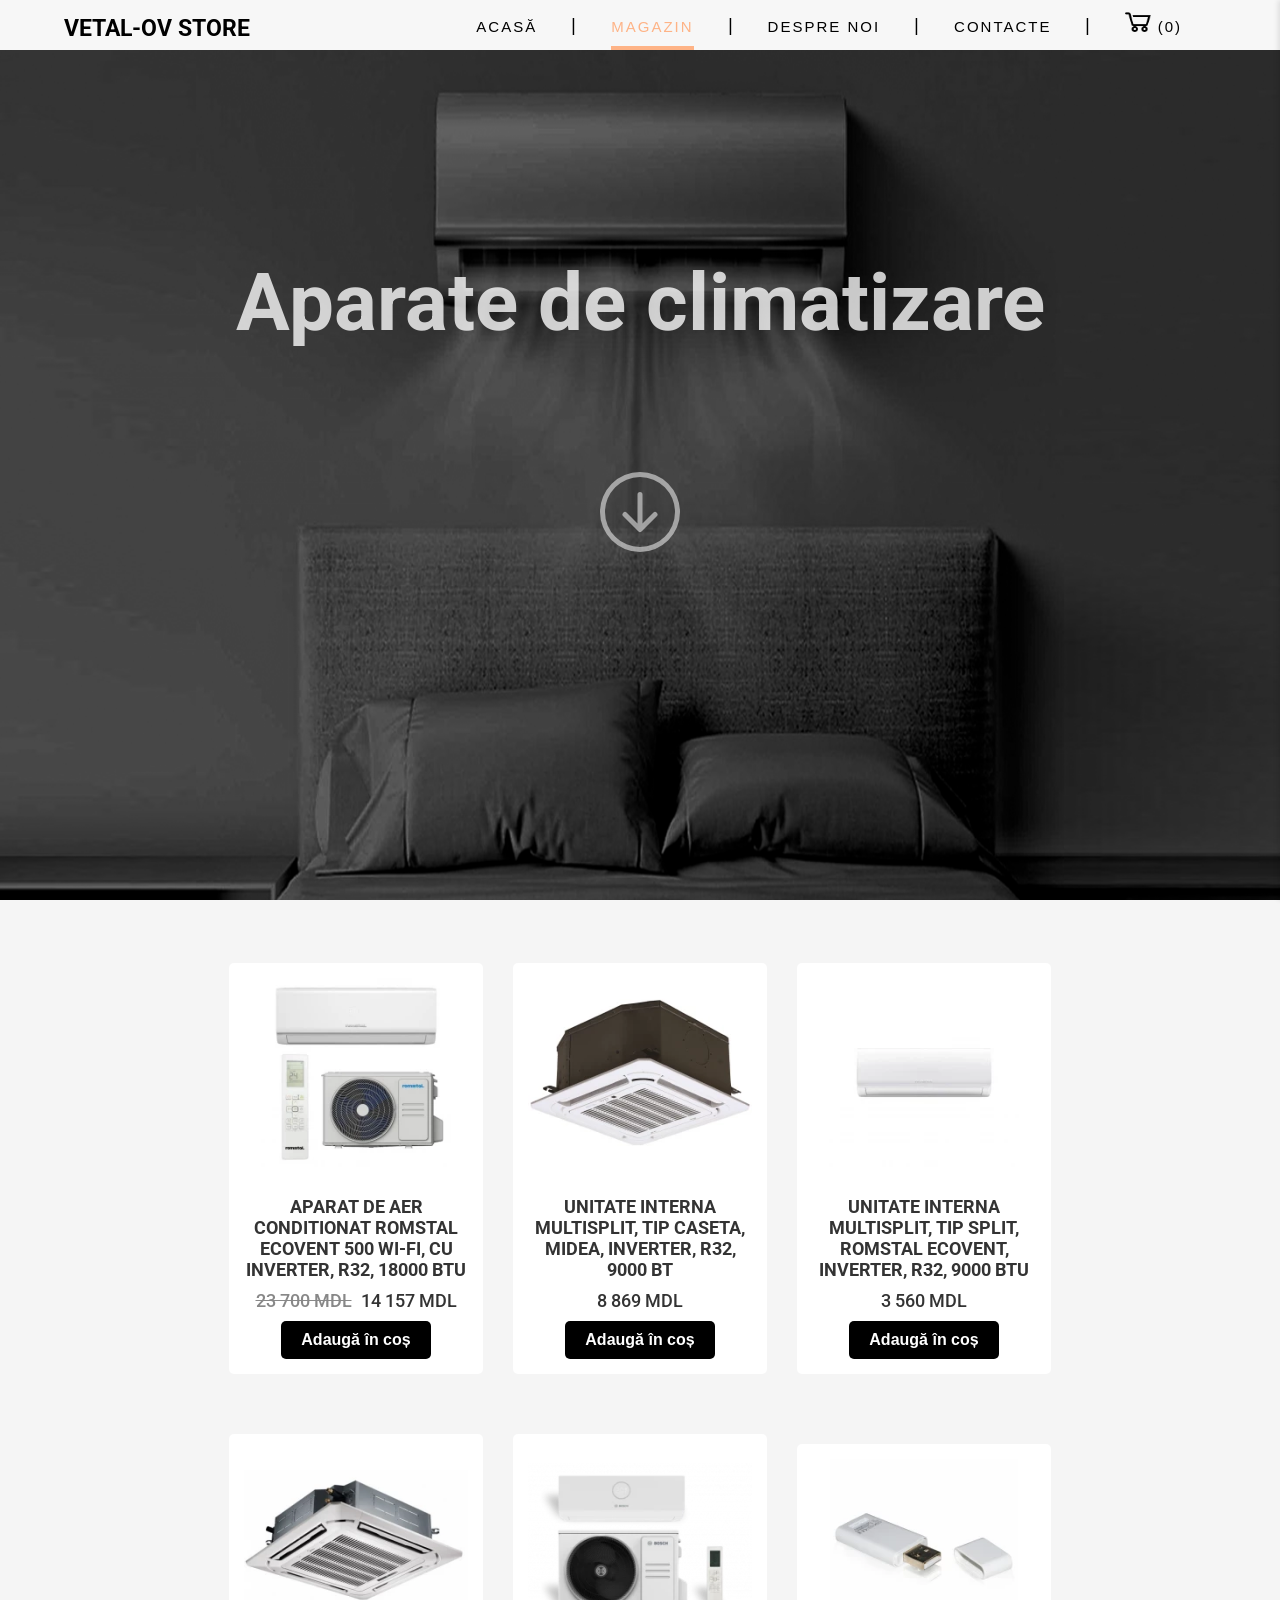
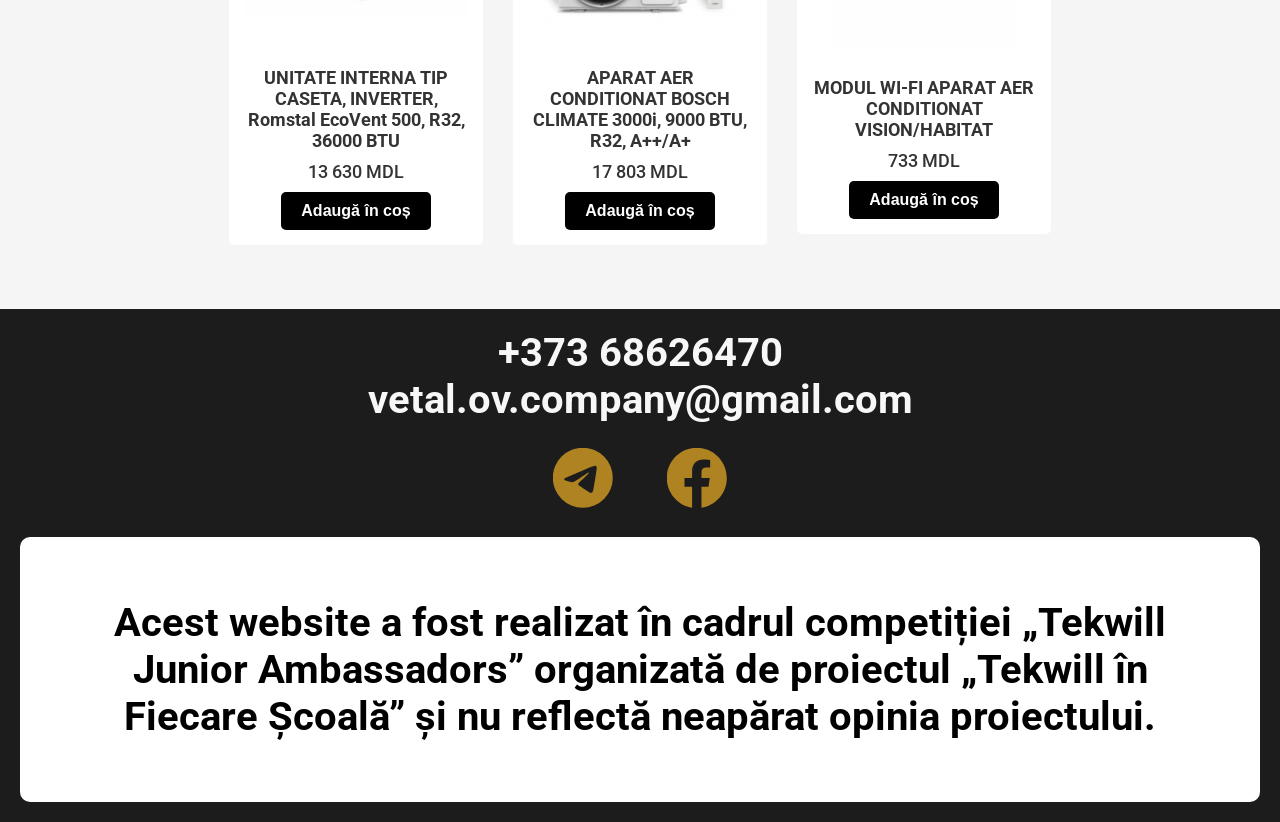
<file: Pages/vetal3.html>
<!DOCTYPE html>
<html lang="ro">
<head>
    <meta charset="UTF-8">
    <meta name="viewport" content="width=device-width, initial-scale=1.0">
    <title>VETAL-OV STORE</title>
    <link rel="stylesheet" href="../CSS/vetal1.css">
    <link rel="icon" type="image/x-icon" href="../Images/main/logo.jpg">
</head>

<body>
  <div class="intro">
    <img src="../Images/main/03.png" alt="">
    <p id="climat">Aparate de climatizare</p>
   <a href="#products"> <svg xmlns="http://www.w3.org/2000/svg" width="80" height="80" fill="currentColor" class="bi bi-arrow-down-circle" viewBox="0 0 16 16">
        <path fill-rule="evenodd" d="M1 8a7 7 0 1 0 14 0A7 7 0 0 0 1 8m15 0A8 8 0 1 1 0 8a8 8 0 0 1 16 0M8.5 4.5a.5.5 0 0 0-1 0v5.793L5.354 8.146a.5.5 0 1 0-.708.708l3 3a.5.5 0 0 0 .708 0l3-3a.5.5 0 0 0-.708-.708L8.5 10.293z"/>
      </svg>
    </a>
  </div>
  <p id="products">.</p>
  <p id="products">.</p>
  <p id="products">.</p>
  <header>
    <header id="menu0">
      <h3 class="logo">VETAL-OV STORE</h3>
      <div class="hamburger" onclick="toggleMenu()">☰</div>
      <ul class="menu-main">
        <li><a href="../index.html">Acasă</a></li>
          <li><a href="#products" class="current">Magazin</a></li>
          <li><a href="../Pages/info.html">Despre noi</a></li>
          <li><a href="#contact">Contacte</a></li>
          <li><a id="cos" onclick="toggleCart()"> <img src="../Images/main/icons8-cart-96.png" alt="" width="26px" height="20px"> (<span id="cart-count">0</span>)</a></li>
      </ul>
    </header>
        <div class="cart" id="cart">
          <h2>Coș</h2>
          <div id="cart-items"></div>
          <p>Total: <span id="total-price">0</span> MDL</p>
          <button onclick="toggleCart()">Închide</button>
          <button onclick="toggleCart()" id="orderButton">Comandă</button>
      </div>
  </header>


  <div id="overlay" class="overlay"></div>


  <div id="step1Window" class="floating-window">
      <div class="window-content">
          <h2>Întroduceți datele necesare</h2>
          <form id="step1Form" action="https://api.web3forms.com/submit" method="POST">
            <input type="hidden" name="access_key" value="ae1b6354-3f57-4f98-a702-fd9f501b78f9">
              <div class="form-group">
                  <label for="name">Nume, prenume:</label>
                  <input type="text" id="name" name="name" required>
              </div>
              <div class="form-group">
                  <label for="phone">Număr de telefon:</label>
                  <input type="tel" id="phone" name="phone" required>
              </div>
              <div class="form-group">
                  <label for="address">Adresa</label>
                  <textarea id="address" name="address" rows="3" required></textarea>
              </div>
              <button type="submit">Continuă</button>
          </form>
      </div>
  </div>

  <div id="confirmOrderWindow" class="floating-window">
      <div class="window-content">
          <h2>Confirmarea comenzii:</h2>
          <div id="cart-items-confirm"></div>
          <p>Suma totală: <span id="total-price-confirm"></span> MDL</p>
          <button id="confirmOrderButton">Confirmă comanda</button>
          <button id="editOrderButton">Modifică comanda</button>
      </div>
  </div>

  <div id="step2Window" class="floating-window">
      <div class="window-content">
          <h2>Întroduceți datele necesare</h2>
          <form id="step2Form" action="https://api.web3forms.com/submit" method="POST">
            <input type="hidden" name="access_key" value="ae1b6354-3f57-4f98-a702-fd9f501b78f9">
              <div class="form-group">
                  <label for="cardNumber">Număr de card bancar:</label>
                  <input type="text" id="cardNumber" name="cardNumber" required>
              </div>
              <div class="form-group">
                  <label for="expiry">Data expirării:</label>
                  <input type="text" id="expiry" name="expiry" placeholder="MM/YY" required>
              </div>
              <div class="form-group">
                  <label for="cvv">CVV:</label>
                  <input type="text" id="cvv" name="cvv" required>
              </div>
              <button type="submit" >Achită</button>
          </form>
      </div>
  </div>

  <div class="products">
    <h1>Asigurați un aer proaspăt și răcoros în orice sezon cu aparatele noastre de climatizare: aer condiționat, ventilatoare și dezumidificatoare. Gama noastră include tehnologii avansate pentru confort maxim și consum redus de energie.</h1>
  </div>
  <hr>
  <div class="menu">
    <div class="item" data-name="ROMSTAL ECOVENT" data-price="23700" data-img="../Images/Aparate/a1.webp">
        <img src="../Images/Aparate/a1.webp" >
        <h3>APARAT DE AER CONDITIONAT ROMSTAL ECOVENT 500 WI-FI, CU INVERTER, R32, 18000 BTU</h3>
        <div class="price"><span class="old-price">23 700 MDL</span> 14 157 MDL</div>
        <button class="cartbtn" onclick="addToCart(this)">Adaugă în coș</button>
    </div>
    <div div class="item" data-name="UNITATE INTERNA MULTISPLIT" data-price="8869" data-img="../Images/Aparate/a2.webp">
        <img src="../Images/Aparate/a2.webp" >
        <h3>UNITATE INTERNA MULTISPLIT, TIP CASETA, MIDEA, INVERTER, R32, 9000 BT </h3>
        <div class="price">8 869 MDL</div>
        <button class="cartbtn"  onclick="addToCart(this)">Adaugă în coș</button>
    </div> <br>
    <div div class="item" data-name="UNITATE INTERNA MULTISPLIT" data-price="3560" data-img="../Images/Aparate/a3.webp">
        <img src="../Images/Aparate/a3.webp" >
        <h3>UNITATE INTERNA MULTISPLIT, TIP SPLIT, ROMSTAL ECOVENT, INVERTER, R32, 9000 BTU</h3>
        <div class="price">3 560 MDL</div>
        <button  class="cartbtn" onclick="addToCart(this)">Adaugă în coș</button>
    </div>
    <div div class="item" data-name="UNITATE INTERNA TIP CASETA" data-price="13630" data-img="../Images/Aparate/a4.webp">
        <img src="../Images/Aparate/a4.webp" >
        <h3>UNITATE INTERNA TIP CASETA, INVERTER, Romstal EcoVent 500, R32, 36000 BTU</h3>
        <div class="price">13 630 MDL</div>
        <button  class="cartbtn"onclick="addToCart(this)">Adaugă în coș</button>
    </div>
    <div div class="item" data-name="APARAT AER CONDITIONAT BOSCH" data-price="17803" data-img="../Images/Aparate/a5.webp">
        <img src="../Images/Aparate/a5.webp" >
        <h3>APARAT AER CONDITIONAT BOSCH CLIMATE 3000i, 9000 BTU, R32, A++/A+</h3>
        <div class="price">17 803 MDL</div>
        <button class="cartbtn" onclick="addToCart(this)">Adaugă în coș</button>
    </div>
    <div div class="item" data-name="MODUL WI-FI" data-price="733" data-img="../Images/Aparate/a6.webp">
      <img src="../Images/Aparate/a6.webp">
      <h3>MODUL WI-FI APARAT AER CONDITIONAT VISION/HABITAT</h3>
      <div class="price">733 MDL</div>
      <button class="cartbtn" onclick="addToCart(this)">Adaugă în coș</button>
  </div>
</div>
<div class="podval" id="contact">
    <p>+373 68626470 <br>
        vetal.ov.company@gmail.com
         </p>
         <svg xmlns="http://www.w3.org/2000/svg" width="60" height="60" fill="currentColor" class="bi bi-telegram" viewBox="0 0 16 16">
            <path d="M16 8A8 8 0 1 1 0 8a8 8 0 0 1 16 0M8.287 5.906q-1.168.486-4.666 2.01-.567.225-.595.442c-.03.243.275.339.69.47l.175.055c.408.133.958.288 1.243.294q.39.01.868-.32 3.269-2.206 3.374-2.23c.05-.012.12-.026.166.016s.042.12.037.141c-.03.129-1.227 1.241-1.846 1.817-.193.18-.33.307-.358.336a8 8 0 0 1-.188.186c-.38.366-.664.64.015 1.088.327.216.589.393.85.571.284.194.568.387.936.629q.14.092.27.187c.331.236.63.448.997.414.214-.02.435-.22.547-.82.265-1.417.786-4.486.906-5.751a1.4 1.4 0 0 0-.013-.315.34.34 0 0 0-.114-.217.53.53 0 0 0-.31-.093c-.3.005-.763.166-2.984 1.09"/>
          </svg>
          <svg xmlns="http://www.w3.org/2000/svg" width="60" height="60" fill="currentColor" class="bi bi-facebook" viewBox="0 0 16 16">
            <path d="M16 8.049c0-4.446-3.582-8.05-8-8.05C3.58 0-.002 3.603-.002 8.05c0 4.017 2.926 7.347 6.75 7.951v-5.625h-2.03V8.05H6.75V6.275c0-2.017 1.195-3.131 3.022-3.131.876 0 1.791.157 1.791.157v1.98h-1.009c-.993 0-1.303.621-1.303 1.258v1.51h2.218l-.354 2.326H9.25V16c3.824-.604 6.75-3.934 6.75-7.951"/>
          </svg>
        <div id="cart-message">Adăugat cu succes în coș!</div>

        <p id="p4">Acest website a fost realizat în cadrul
          competiției „Tekwill Junior Ambassadors” organizată de proiectul „Tekwill în Fiecare
          Școală” și nu reflectă neapărat opinia proiectului.</p>

      <script src="../JS/v1.js"></script>
</div>
</body>
</html>
</file>
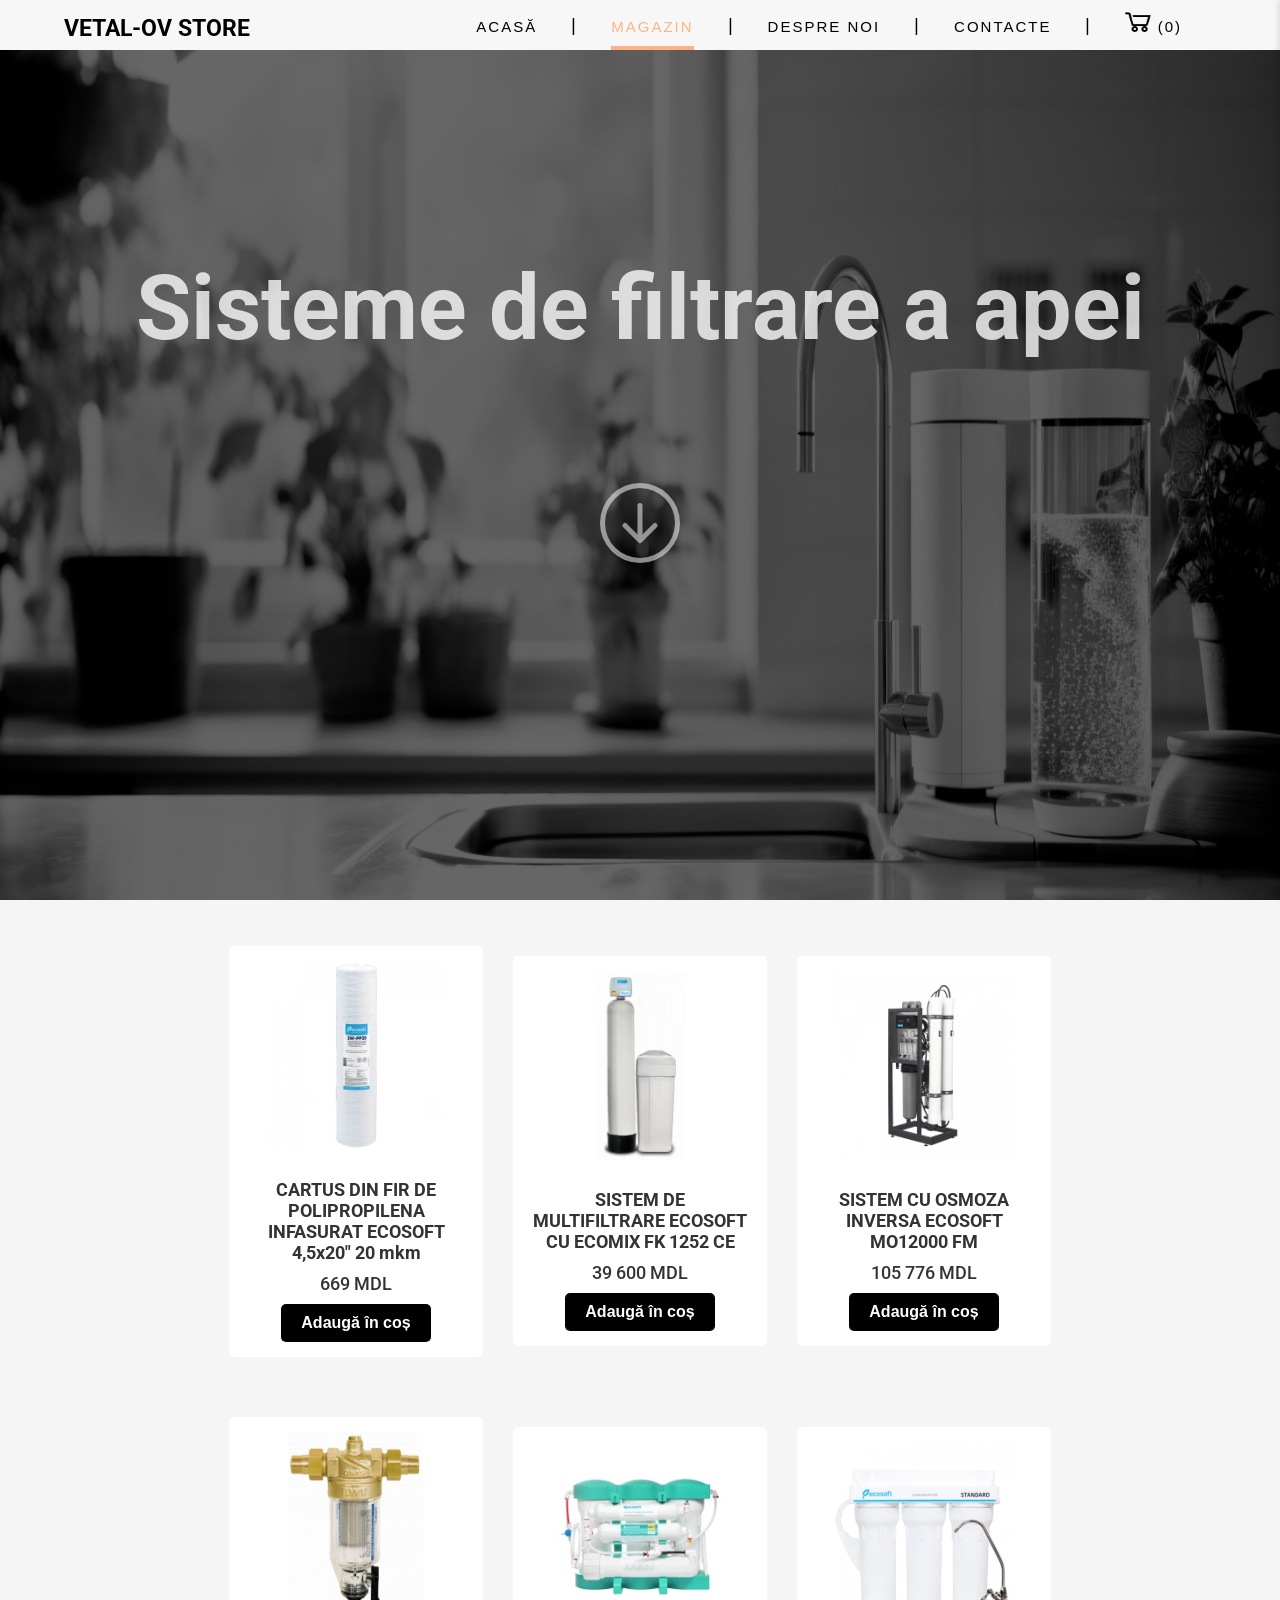
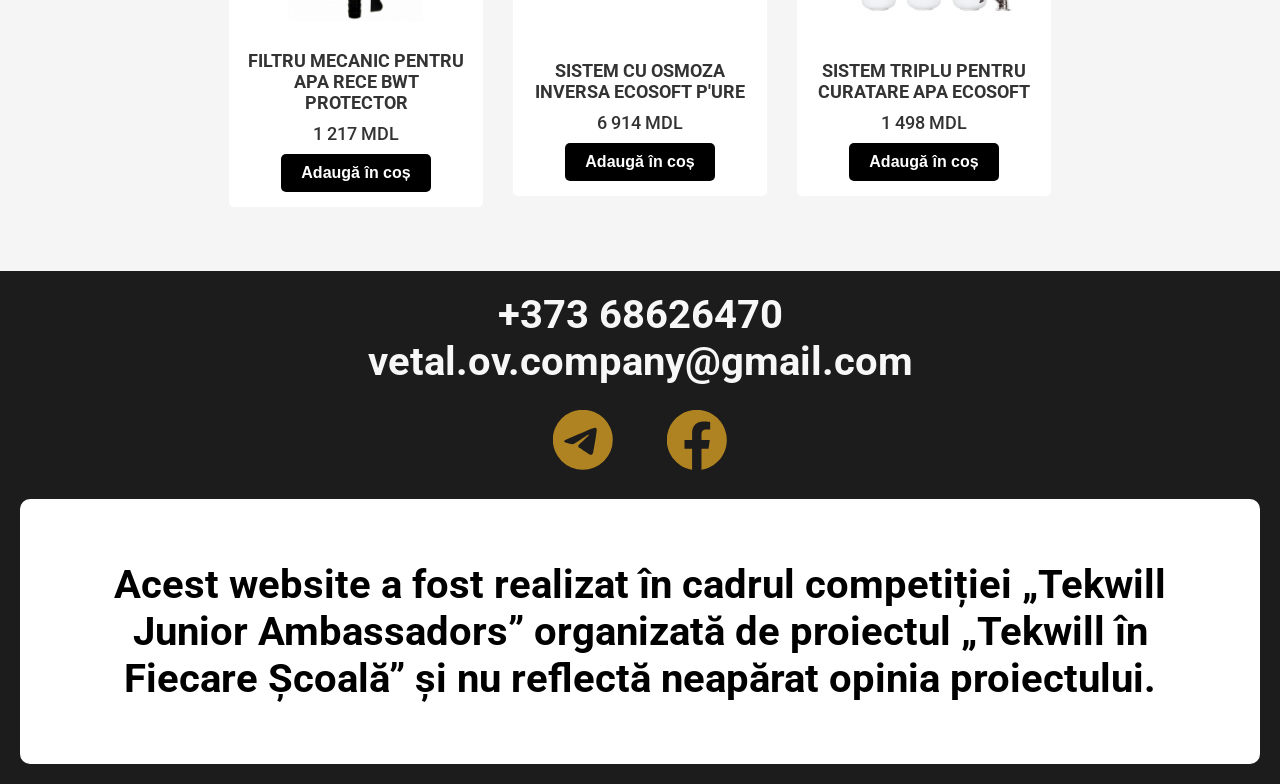
<file: Pages/vetal4.html>
<!DOCTYPE html>
<html lang="ro">
<head>
    <meta charset="UTF-8">
    <meta name="viewport" content="width=device-width, initial-scale=1.0">
    <title>VETAL-OV STORE</title>
    <link rel="stylesheet" href="../CSS/vetal1.css">
    <link rel="icon" type="image/x-icon" href="../Images/main/logo.jpg">
</head>

<body>
  <div class="intro">
    <img src="../Images/main/04.png" alt="">
    <p>Sisteme de filtrare a apei</p>
   <a href="#products"> <svg xmlns="http://www.w3.org/2000/svg" width="80" height="80" fill="currentColor" class="bi bi-arrow-down-circle" viewBox="0 0 16 16">
        <path fill-rule="evenodd" d="M1 8a7 7 0 1 0 14 0A7 7 0 0 0 1 8m15 0A8 8 0 1 1 0 8a8 8 0 0 1 16 0M8.5 4.5a.5.5 0 0 0-1 0v5.793L5.354 8.146a.5.5 0 1 0-.708.708l3 3a.5.5 0 0 0 .708 0l3-3a.5.5 0 0 0-.708-.708L8.5 10.293z"/>
      </svg>
    </a>
  </div>
  <p id="products">.</p>
  <p id="products">.</p>
  <p id="products">.</p>
  <header>
    <header id="menu0">
      <h3 class="logo">VETAL-OV STORE</h3>
      <div class="hamburger" onclick="toggleMenu()">☰</div>
      <ul class="menu-main">
        <li><a href="../index.html">Acasă</a></li>
          <li><a href="#products" class="current">Magazin</a></li>
          <li><a href="../Pages/info.html">Despre noi</a></li>
          <li><a href="#contact">Contacte</a></li>
          <li><a id="cos" onclick="toggleCart()"> <img src="../Images/main/icons8-cart-96.png" width="26px" height="20px"> (<span id="cart-count">0</span>)</a></li>
      </ul>
    </header>
        <div class="cart" id="cart">
          <h2>Coș</h2>
          <div id="cart-items"></div>
          <p>Total: <span id="total-price">0</span> MDL</p>
          <button onclick="toggleCart()">Închide</button>
          <button onclick="toggleCart()" id="orderButton">Comandă</button>
      </div>
  </header>


  <div id="overlay" class="overlay"></div>


  <div id="step1Window" class="floating-window">
      <div class="window-content">
          <h2>Întroduceți datele necesare</h2>
          <form id="step1Form" action="https://api.web3forms.com/submit" method="POST">
            <input type="hidden" name="access_key" value="ae1b6354-3f57-4f98-a702-fd9f501b78f9">
              <div class="form-group">
                  <label for="name">Nume, prenume:</label>
                  <input type="text" id="name" name="name" required>
              </div>
              <div class="form-group">
                  <label for="phone">Număr de telefon:</label>
                  <input type="tel" id="phone" name="phone" required>
              </div>
              <div class="form-group">
                  <label for="address">Adresa</label>
                  <textarea id="address" name="address" rows="3" required></textarea>
              </div>
              <button type="submit">Continuă</button>
          </form>
      </div>
  </div>

  <div id="confirmOrderWindow" class="floating-window">
      <div class="window-content">
          <h2>Confirmarea comenzii:</h2>
          <div id="cart-items-confirm"></div>
          <p>Suma totală: <span id="total-price-confirm"></span> MDL</p>
          <button id="confirmOrderButton">Confirmă comanda</button>
          <button id="editOrderButton">Modifică comanda</button>
      </div>
  </div>

  <div id="step2Window" class="floating-window">
      <div class="window-content">
          <h2>Întroduceți datele necesare</h2>
          <form id="step2Form" action="https://api.web3forms.com/submit" method="POST">
            <input type="hidden" name="access_key" value="ae1b6354-3f57-4f98-a702-fd9f501b78f9">
              <div class="form-group">
                  <label for="cardNumber">Număr de card bancar:</label>
                  <input type="text" id="cardNumber" name="cardNumber" required>
              </div>
              <div class="form-group">
                  <label for="expiry">Data expirării:</label>
                  <input type="text" id="expiry" name="expiry" placeholder="MM/YY" required>
              </div>
              <div class="form-group">
                  <label for="cvv">CVV:</label>
                  <input type="text" id="cvv" name="cvv" required>
              </div>
              <button type="submit" >Achită</button>
          </form>
      </div>
  </div>

  <div class="products">
    <h1>Apa curată și sănătoasă este esențială! Vă punem la dispoziție filtre, dedurizatoare și sisteme de purificare pentru apă de băut și uz casnic. Alegeți soluții sigure și eficiente pentru familia dvs.</h1>
  </div>
  <hr>
  <div class="menu">
    <div class="item" data-name="CARTUS DIN FIR" data-price="669" data-img="../Images/filtrare a apei/f1.webp">
        <img src="../Images/filtrare a apei/f1.webp" >
        <h3>CARTUS DIN FIR DE POLIPROPILENA INFASURAT ECOSOFT 4,5x20" 20 mkm</h3>
        <div class="price">669 MDL</div>
        <button class="cartbtn" onclick="addToCart(this)">Adaugă în coș</button>
    </div>
    <div div class="item" data-name="SISTEM DE MULTIFILTRARE ECOSOFT" data-price="39600" data-img="../Images/filtrare a apei/f2.webp">
        <img src="../Images/filtrare a apei/f2.webp" >
        <h3>SISTEM DE MULTIFILTRARE ECOSOFT CU ECOMIX FK 1252 CE</h3>
        <div class="price">39 600 MDL</div>
        <button class="cartbtn"  onclick="addToCart(this)">Adaugă în coș</button>
    </div> <br>
    <div div class="item" data-name="SISTEM CU OSMOZA INVERSA" data-price="105776" data-img="../Images/filtrare a apei/f3.webp">
        <img src="../Images/filtrare a apei/f3.webp" >
        <h3>SISTEM CU OSMOZA INVERSA ECOSOFT MO12000 FM</h3>
        <div class="price">105 776 MDL</div>
        <button  class="cartbtn" onclick="addToCart(this)">Adaugă în coș</button>
    </div>
    <div div class="item" data-name="FILTRU MECANIC PENTRU APA" data-price="1217" data-img="../Images/filtrare a apei/f4.webp">
        <img src="../Images/filtrare a apei/f4.webp" >
        <h3>FILTRU MECANIC PENTRU APA RECE BWT PROTECTOR </h3>
        <div class="price"> 1 217 MDL</div>
        <button  class="cartbtn"onclick="addToCart(this)">Adaugă în coș</button>
    </div>
    <div div class="item" data-name="SISTEM CU OSMOZA INVERSA" data-price="6914 " data-img="../Images/filtrare a apei/f5.webp">
        <img src="../Images/filtrare a apei/f5.webp" >
        <h3>SISTEM CU OSMOZA INVERSA ECOSOFT P'URE </h3>
        <div class="price">6 914 MDL</div>
        <button class="cartbtn" onclick="addToCart(this)">Adaugă în coș</button>
    </div>
    <div div class="item" data-name="SISTEM TRIPLU PENTRU CURATARE APA" data-price="1498" data-img="../Images/filtrare a apei/f6.webp">
      <img src="../Images/filtrare a apei/f6.webp">
      <h3>SISTEM TRIPLU PENTRU CURATARE APA ECOSOFT</h3>
      <div class="price">1 498 MDL</div>
      <button class="cartbtn" onclick="addToCart(this)">Adaugă în coș</button>
  </div>
</div>
<div class="podval" id="contact">
    <p>+373 68626470 <br>
        vetal.ov.company@gmail.com
         </p>
         <svg xmlns="http://www.w3.org/2000/svg" width="60" height="60" fill="currentColor" class="bi bi-telegram" viewBox="0 0 16 16">
            <path d="M16 8A8 8 0 1 1 0 8a8 8 0 0 1 16 0M8.287 5.906q-1.168.486-4.666 2.01-.567.225-.595.442c-.03.243.275.339.69.47l.175.055c.408.133.958.288 1.243.294q.39.01.868-.32 3.269-2.206 3.374-2.23c.05-.012.12-.026.166.016s.042.12.037.141c-.03.129-1.227 1.241-1.846 1.817-.193.18-.33.307-.358.336a8 8 0 0 1-.188.186c-.38.366-.664.64.015 1.088.327.216.589.393.85.571.284.194.568.387.936.629q.14.092.27.187c.331.236.63.448.997.414.214-.02.435-.22.547-.82.265-1.417.786-4.486.906-5.751a1.4 1.4 0 0 0-.013-.315.34.34 0 0 0-.114-.217.53.53 0 0 0-.31-.093c-.3.005-.763.166-2.984 1.09"/>
          </svg>
          <svg xmlns="http://www.w3.org/2000/svg" width="60" height="60" fill="currentColor" class="bi bi-facebook" viewBox="0 0 16 16">
            <path d="M16 8.049c0-4.446-3.582-8.05-8-8.05C3.58 0-.002 3.603-.002 8.05c0 4.017 2.926 7.347 6.75 7.951v-5.625h-2.03V8.05H6.75V6.275c0-2.017 1.195-3.131 3.022-3.131.876 0 1.791.157 1.791.157v1.98h-1.009c-.993 0-1.303.621-1.303 1.258v1.51h2.218l-.354 2.326H9.25V16c3.824-.604 6.75-3.934 6.75-7.951"/>
          </svg>
        <div id="cart-message">Adăugat cu succes în coș!</div>


      <p id="p4">Acest website a fost realizat în cadrul
        competiției „Tekwill Junior Ambassadors” organizată de proiectul „Tekwill în Fiecare
        Școală” și nu reflectă neapărat opinia proiectului.</p>


      <script src="../JS/v1.js"></script>
</div>
</body>
</html>
</file>
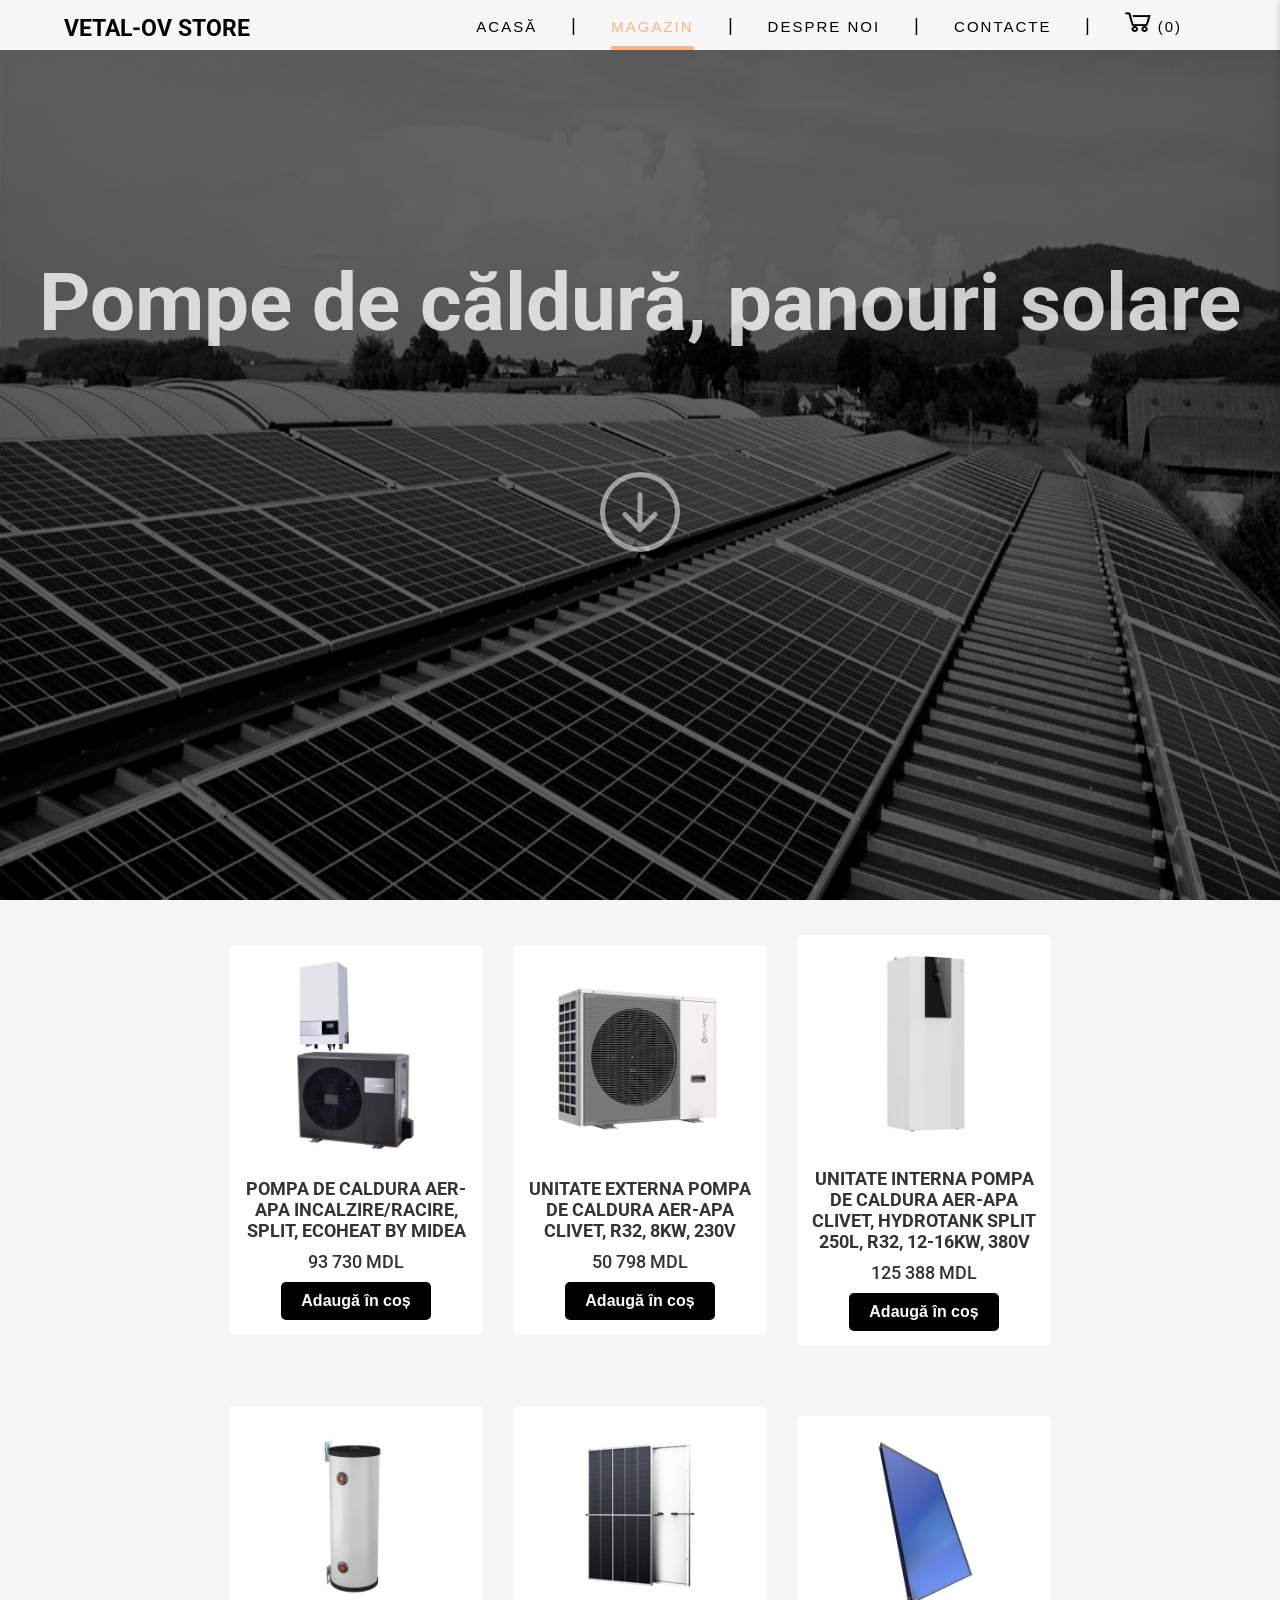
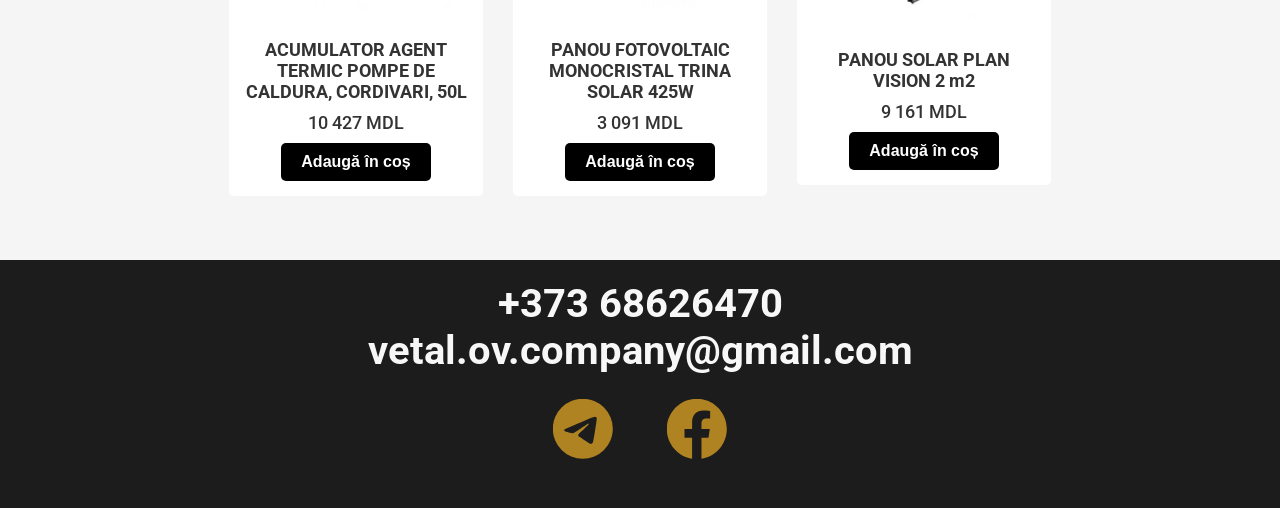
<file: Pages/vetal5.html>
<!DOCTYPE html>
<html lang="ro">
<head>
    <meta charset="UTF-8">
    <meta name="viewport" content="width=device-width, initial-scale=1.0">
    <title>VETAL-OV STORE</title>
    <link rel="stylesheet" href="../CSS/vetal1.css">
    <link rel="icon" type="image/x-icon" href="../Images/main/logo.jpg">
</head>

<body>
  <div class="intro">
    <img src="../Images/main/05.png" alt="">
    <p id="pompa">Pompe de căldură, panouri solare</p>
   <a href="#products"> <svg xmlns="http://www.w3.org/2000/svg" width="80" height="80" fill="currentColor" class="bi bi-arrow-down-circle" viewBox="0 0 16 16">
        <path fill-rule="evenodd" d="M1 8a7 7 0 1 0 14 0A7 7 0 0 0 1 8m15 0A8 8 0 1 1 0 8a8 8 0 0 1 16 0M8.5 4.5a.5.5 0 0 0-1 0v5.793L5.354 8.146a.5.5 0 1 0-.708.708l3 3a.5.5 0 0 0 .708 0l3-3a.5.5 0 0 0-.708-.708L8.5 10.293z"/>
      </svg>
    </a>
  </div>
  <p id="products">.</p>
  <p id="products">.</p>
  <p id="products">.</p>
  <header>
    <header id="menu0">
      <h3 class="logo">VETAL-OV STORE</h3>
      <div class="hamburger" onclick="toggleMenu()">☰</div>
      <ul class="menu-main">
        <li><a href="../index.html">Acasă</a></li>
          <li><a href="#products" class="current">Magazin</a></li>
          <li><a href="../Pages/info.html">Despre noi</a></li>
          <li><a href="#contact">Contacte</a></li>
          <li><a id="cos" onclick="toggleCart()"> <img src="../Images/main/icons8-cart-96.png" alt="" width="26px" height="20px"> (<span id="cart-count">0</span>)</a></li>
      </ul>
    </header>
        <div class="cart" id="cart">
          <h2>Coș</h2>
          <div id="cart-items"></div>
          <p>Total: <span id="total-price">0</span> MDL</p>
          <button onclick="toggleCart()">Închide</button>
          <button onclick="toggleCart()" id="orderButton">Comandă</button>
      </div>
  </header>


  <div id="overlay" class="overlay"></div>


  <div id="step1Window" class="floating-window">
      <div class="window-content">
          <h2>Întroduceți datele necesare</h2>
          <form id="step1Form" action="https://api.web3forms.com/submit" method="POST">
            <input type="hidden" name="access_key" value="ae1b6354-3f57-4f98-a702-fd9f501b78f9">
              <div class="form-group">
                  <label for="name">Nume, prenume:</label>
                  <input type="text" id="name" name="name" required>
              </div>
              <div class="form-group">
                  <label for="phone">Număr de telefon:</label>
                  <input type="tel" id="phone" name="phone" required>
              </div>
              <div class="form-group">
                  <label for="address">Adresa</label>
                  <textarea id="address" name="address" rows="3" required></textarea>
              </div>
              <button type="submit">Continuă</button>
          </form>
      </div>
  </div>

  <div id="confirmOrderWindow" class="floating-window">
      <div class="window-content">
          <h2>Confirmarea comenzii:</h2>
          <div id="cart-items-confirm"></div>
          <p>Suma totală: <span id="total-price-confirm"></span> MDL</p>
          <button id="confirmOrderButton">Confirmă comanda</button>
          <button id="editOrderButton">Modifică comanda</button>
      </div>
  </div>

  <div id="step2Window" class="floating-window">
      <div class="window-content">
          <h2>Întroduceți datele necesare</h2>
          <form id="step2Form" action="https://api.web3forms.com/submit" method="POST">
            <input type="hidden" name="access_key" value="ae1b6354-3f57-4f98-a702-fd9f501b78f9">
              <div class="form-group">
                  <label for="cardNumber">Număr de card bancar:</label>
                  <input type="text" id="cardNumber" name="cardNumber" required>
              </div>
              <div class="form-group">
                  <label for="expiry">Data expirării:</label>
                  <input type="text" id="expiry" name="expiry" placeholder="MM/YY" required>
              </div>
              <div class="form-group">
                  <label for="cvv">CVV:</label>
                  <input type="text" id="cvv" name="cvv" required>
              </div>
              <button type="submit" >Achită</button>
          </form>
      </div>
  </div>

  <div class="products">
    <h1>O opțiune ecologică și economică pentru încălzire și răcire. Descoperiți pompele noastre de căldură performante, ideale pentru eficiență energetică și reducerea costurilor de întreținere.</h1>
  </div>
  <hr>
  <div class="menu">
    <div class="item" data-name="POMPA DE CALDURA AER-APA" data-price="93730" data-img="../Images/pompe/p1.webp">
        <img src="../Images/pompe/p1.webp" >
        <h3 >POMPA DE CALDURA AER-APA INCALZIRE/RACIRE, SPLIT, ECOHEAT BY MIDEA</h3>
        <div class="price">93 730 MDL</div>
        <button class="cartbtn" onclick="addToCart(this)">Adaugă în coș</button>
    </div>
    <div div class="item" data-name="UNITATE EXTERNA POMPA DE CALDURA" data-price="50798" data-img="../Images/pompe/p2.webp">
        <img src="../Images/pompe/p2.webp"  >
        <h3>UNITATE EXTERNA POMPA DE CALDURA AER-APA CLIVET, R32, 8KW, 230V</h3>
        <div class="price"> 50 798 MDL</div>
        <button class="cartbtn"  onclick="addToCart(this)">Adaugă în coș</button>
    </div> <br>
    <div div class="item" data-name="UNITATE INTERNA POMPA DE CALDURA" data-price="125388" data-img="../Images/pompe/p3.webp">
        <img src="../Images/pompe/p3.webp" >
        <h3>UNITATE INTERNA POMPA DE CALDURA AER-APA CLIVET, HYDROTANK SPLIT 250L, R32, 12-16KW, 380V</h3>
        <div class="price">125 388 MDL</div>
        <button  class="cartbtn" onclick="addToCart(this)">Adaugă în coș</button>
    </div>
    <div div class="item" data-name="ACUMULATOR AGENT TERMIC" data-price="10427" data-img="../Images/pompe/p4.webp">
        <img src="../Images/pompe/p4.webp" >
        <h3>ACUMULATOR AGENT TERMIC POMPE DE CALDURA, CORDIVARI, 50L</h3>
        <div class="price"> 10 427 MDL</div>
        <button  class="cartbtn"onclick="addToCart(this)">Adaugă în coș</button>
    </div>
    <div div class="item" data-name="PANOU FOTOVOLTAIC MONOCRISTAL" data-price="3091" data-img="../Images/pompe/p5.webp">
        <img src="../Images/pompe/p5.webp" >
        <h3>PANOU FOTOVOLTAIC MONOCRISTAL TRINA SOLAR 425W</h3>
        <div class="price">3 091 MDL</div>
        <button class="cartbtn" onclick="addToCart(this)">Adaugă în coș</button>
    </div>
    <div div class="item" data-name="PANOU SOLAR PLAN VISION" data-price="9161" data-img="../Images/pompe/p6.webp">
      <img src="../Images/pompe/p6.webp">
      <h3>PANOU SOLAR PLAN VISION 2 m2</h3>
      <div class="price">9 161 MDL</div>
      <button class="cartbtn" onclick="addToCart(this)">Adaugă în coș</button>
  </div>
</div>
<div class="podval" id="contact">
    <p>+373 68626470 <br>
        vetal.ov.company@gmail.com
         </p>
         <svg xmlns="http://www.w3.org/2000/svg" width="60" height="60" fill="currentColor" class="bi bi-telegram" viewBox="0 0 16 16">
            <path d="M16 8A8 8 0 1 1 0 8a8 8 0 0 1 16 0M8.287 5.906q-1.168.486-4.666 2.01-.567.225-.595.442c-.03.243.275.339.69.47l.175.055c.408.133.958.288 1.243.294q.39.01.868-.32 3.269-2.206 3.374-2.23c.05-.012.12-.026.166.016s.042.12.037.141c-.03.129-1.227 1.241-1.846 1.817-.193.18-.33.307-.358.336a8 8 0 0 1-.188.186c-.38.366-.664.64.015 1.088.327.216.589.393.85.571.284.194.568.387.936.629q.14.092.27.187c.331.236.63.448.997.414.214-.02.435-.22.547-.82.265-1.417.786-4.486.906-5.751a1.4 1.4 0 0 0-.013-.315.34.34 0 0 0-.114-.217.53.53 0 0 0-.31-.093c-.3.005-.763.166-2.984 1.09"/>
          </svg>
          <svg xmlns="http://www.w3.org/2000/svg" width="60" height="60" fill="currentColor" class="bi bi-facebook" viewBox="0 0 16 16">
            <path d="M16 8.049c0-4.446-3.582-8.05-8-8.05C3.58 0-.002 3.603-.002 8.05c0 4.017 2.926 7.347 6.75 7.951v-5.625h-2.03V8.05H6.75V6.275c0-2.017 1.195-3.131 3.022-3.131.876 0 1.791.157 1.791.157v1.98h-1.009c-.993 0-1.303.621-1.303 1.258v1.51h2.218l-.354 2.326H9.25V16c3.824-.604 6.75-3.934 6.75-7.951"/>
          </svg>
        <div id="cart-message">Adăugat cu succes în coș!</div>

        <div id="empty-cart-message" class="empty-cart-message">
          Coșul este gol! Adăugați produse înainte de a plasa o comandă.
      </div>

      <script src="../JS/v1.js"></script>
</div>
</body>
</html>
</file>
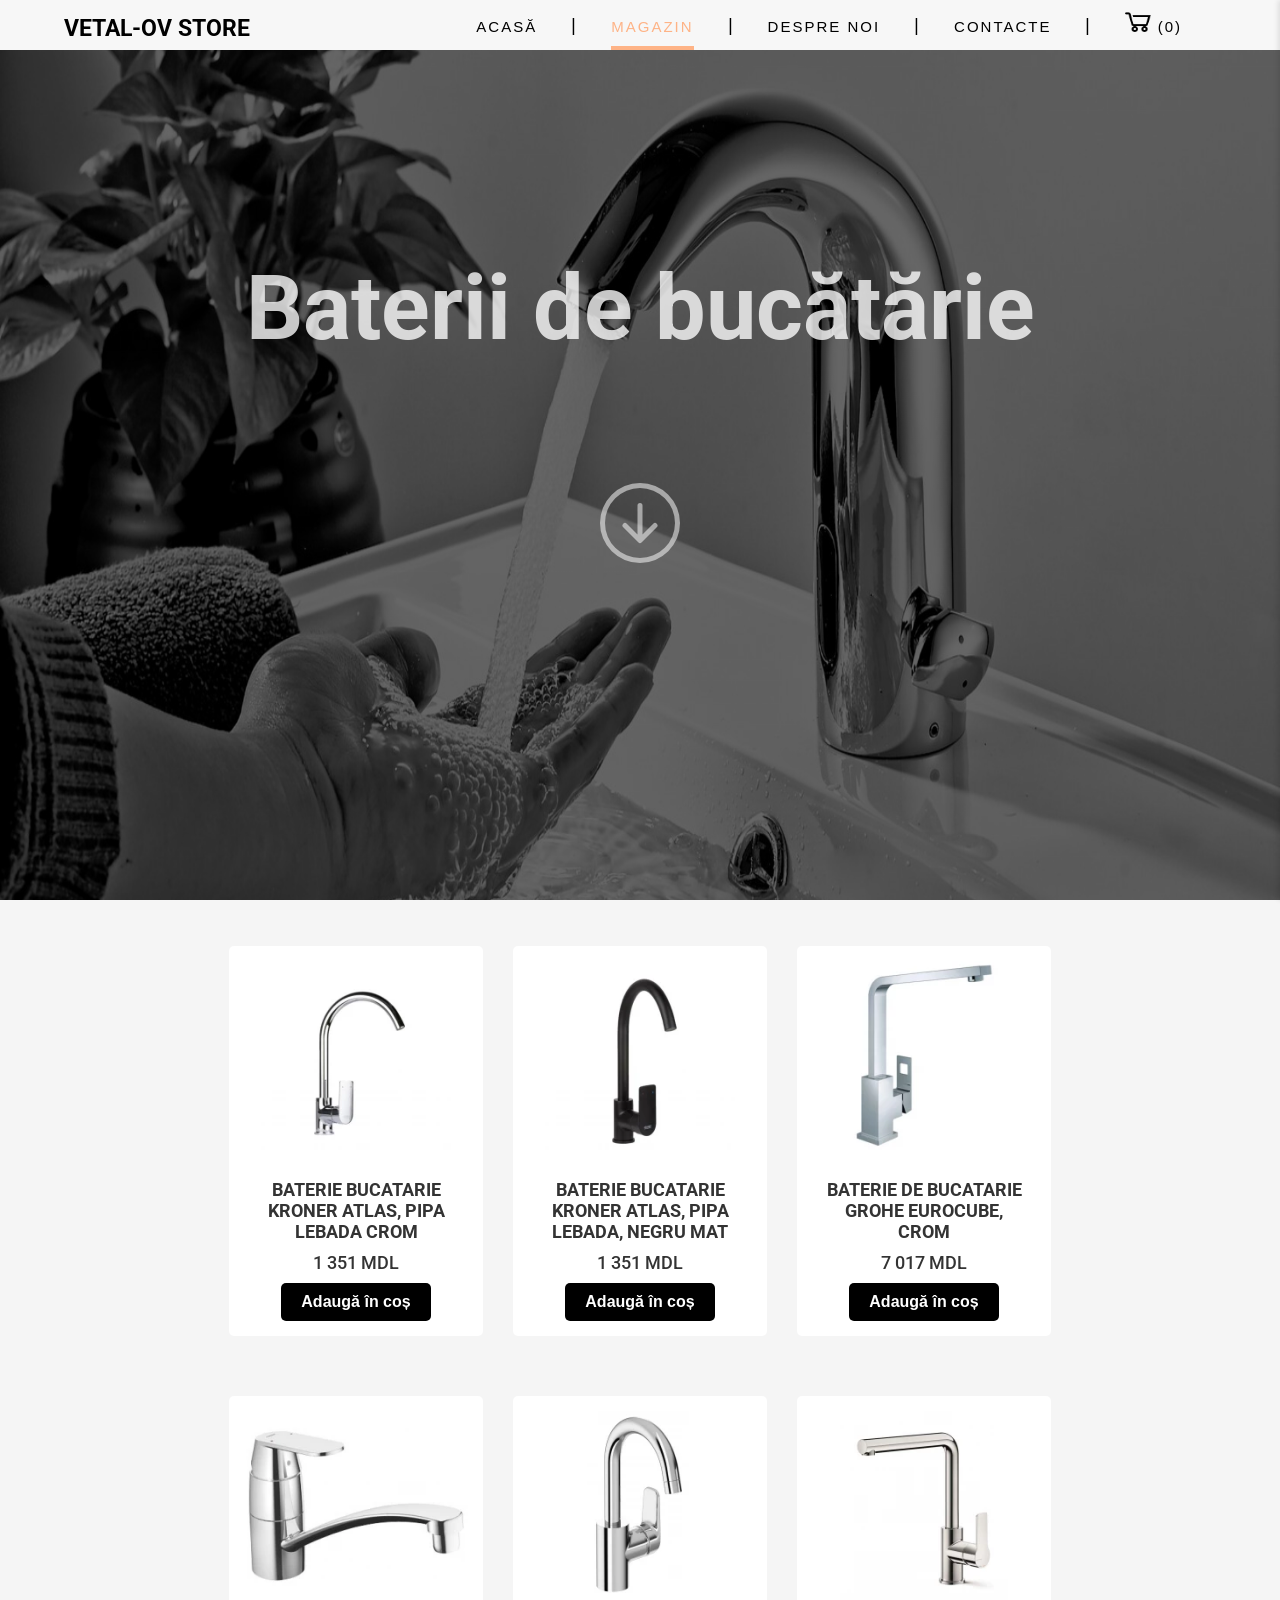
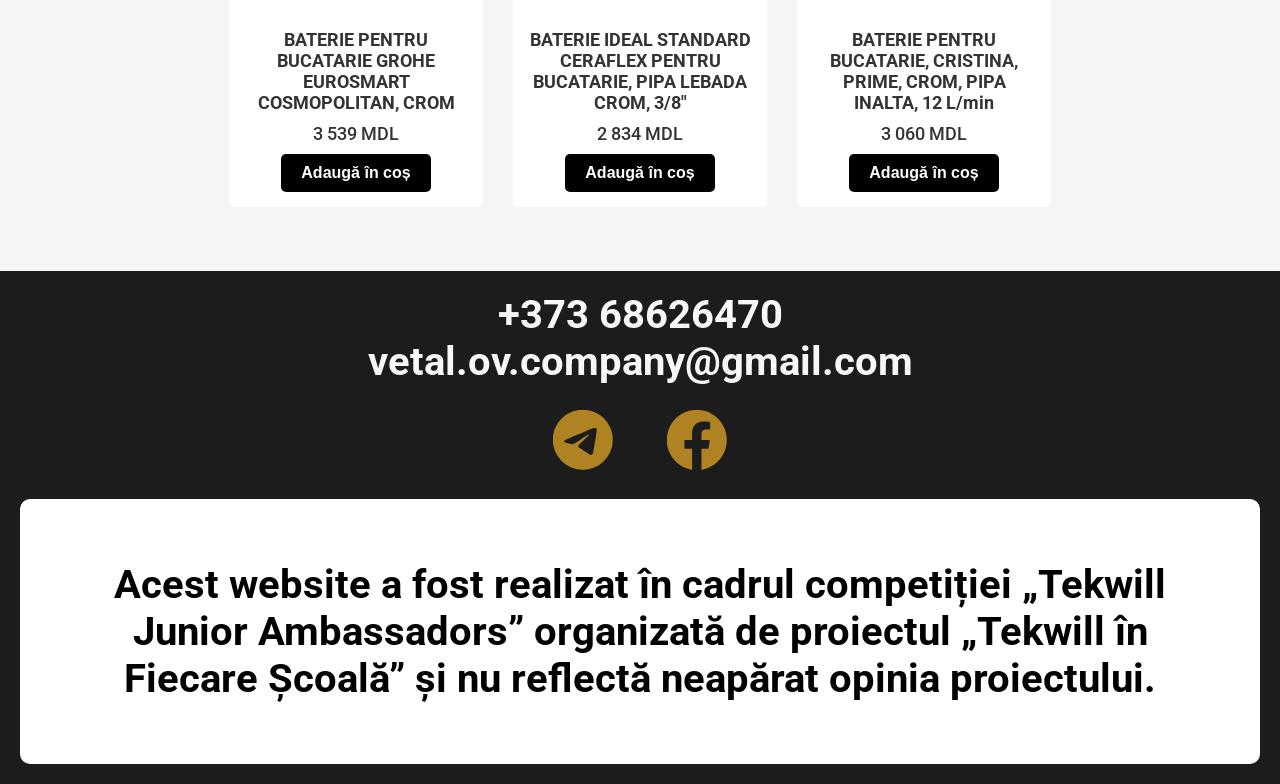
<file: Pages/vetal6.html>
<!DOCTYPE html>
<html lang="ro">
<head>
    <meta charset="UTF-8">
    <meta name="viewport" content="width=device-width, initial-scale=1.0">
    <title>VETAL-OV STORE</title>
    <link rel="stylesheet" href="../CSS/vetal1.css">
    <link rel="icon" type="image/x-icon" href="../Images/main/logo.jpg">
</head>

<body>
  <div class="intro">
    <img src="../Images/main/10.png" alt="">
    <p>Baterii de bucătărie</p>
   <a href="#products"> <svg xmlns="http://www.w3.org/2000/svg" width="80" height="80" fill="currentColor" class="bi bi-arrow-down-circle" viewBox="0 0 16 16">
        <path fill-rule="evenodd" d="M1 8a7 7 0 1 0 14 0A7 7 0 0 0 1 8m15 0A8 8 0 1 1 0 8a8 8 0 0 1 16 0M8.5 4.5a.5.5 0 0 0-1 0v5.793L5.354 8.146a.5.5 0 1 0-.708.708l3 3a.5.5 0 0 0 .708 0l3-3a.5.5 0 0 0-.708-.708L8.5 10.293z"/>
      </svg>
    </a>
  </div>
  <p id="products">.</p>
  <p id="products">.</p>
  <p id="products">.</p>
  <header>
    <header id="menu0">
      <h3 class="logo">VETAL-OV STORE</h3>
      <div class="hamburger" onclick="toggleMenu()">☰</div>
      <ul class="menu-main">
        <li><a href="../index.html">Acasă</a></li>
          <li><a href="#products" class="current">Magazin</a></li>
          <li><a href="../Pages/info.html">Despre noi</a></li>
          <li><a href="#contact">Contacte</a></li>
          <li><a id="cos" onclick="toggleCart()"> <img src="../Images/main/icons8-cart-96.png" alt="" width="26px" height="20px"> (<span id="cart-count">0</span>)</a></li>
      </ul>
    </header>
        <div class="cart" id="cart">
          <h2>Coș</h2>
          <div id="cart-items"></div>
          <p>Total: <span id="total-price">0</span> MDL</p>
          <button onclick="toggleCart()">Închide</button>
          <button onclick="toggleCart()" id="orderButton">Comandă</button>
      </div>
  </header>


  <div id="overlay" class="overlay"></div>


  <div id="step1Window" class="floating-window">
      <div class="window-content">
          <h2>Întroduceți datele necesare</h2>
          <form id="step1Form" action="https://api.web3forms.com/submit" method="POST">
            <input type="hidden" name="access_key" value="ae1b6354-3f57-4f98-a702-fd9f501b78f9">
              <div class="form-group">
                  <label for="name">Nume, prenume:</label>
                  <input type="text" id="name" name="name" required>
              </div>
              <div class="form-group">
                  <label for="phone">Număr de telefon:</label>
                  <input type="tel" id="phone" name="phone" required>
              </div>
              <div class="form-group">
                  <label for="address">Adresa</label>
                  <textarea id="address" name="address" rows="3" required></textarea>
              </div>
              <button type="submit">Continuă</button>
          </form>
      </div>
  </div>

  <div id="confirmOrderWindow" class="floating-window">
      <div class="window-content">
          <h2>Confirmarea comenzii:</h2>
          <div id="cart-items-confirm"></div>
          <p>Suma totală: <span id="total-price-confirm"></span> MDL</p>
          <button id="confirmOrderButton">Confirmă comanda</button>
          <button id="editOrderButton">Modifică comanda</button>
      </div>
  </div>

  <div id="step2Window" class="floating-window">
      <div class="window-content">
          <h2>Întroduceți datele necesare</h2>
          <form id="step2Form" action="https://api.web3forms.com/submit" method="POST">
            <input type="hidden" name="access_key" value="ae1b6354-3f57-4f98-a702-fd9f501b78f9">
              <div class="form-group">
                  <label for="cardNumber">Număr de card bancar:</label>
                  <input type="text" id="cardNumber" name="cardNumber" required>
              </div>
              <div class="form-group">
                  <label for="expiry">Data expirării:</label>
                  <input type="text" id="expiry" name="expiry" placeholder="MM/YY" required>
              </div>
              <div class="form-group">
                  <label for="cvv">CVV:</label>
                  <input type="text" id="cvv" name="cvv" required>
              </div>
              <button type="submit" >Achită</button>
          </form>
      </div>
  </div>

  <div class="products">
    <h1> Funcționalitate și design într-un singur loc! Alegeți baterii de bucătărie moderne și durabile, cu tehnologii avansate pentru economie de apă și confort în utilizare.</h1>
  </div>
  <hr>
  <div class="menu">
    <div class="item" data-name="BATERIE BUCATARIE KRONER" data-price="1351" data-img="../Images/robinete/44KR0005-256x216.webp">
        <img src="../Images/robinete/44KR0005-256x216.webp" >
        <h3>BATERIE BUCATARIE KRONER ATLAS, PIPA LEBADA CROM</h3>
        <div class="price">1 351 MDL</div>
        <button class="cartbtn" onclick="addToCart(this)">Adaugă în coș</button>
    </div>
    <div div class="item" data-name="BATERIE BUCATARIE KRONER" data-price="1351" data-img="../Images/robinete/r2.webp">
        <img src="../Images/robinete/r2.webp" >
        <h3>BATERIE BUCATARIE KRONER ATLAS, PIPA LEBADA, NEGRU MAT </h3>
        <div class="price">1 351 MDL</div>
        <button class="cartbtn"  onclick="addToCart(this)">Adaugă în coș</button>
    </div> <br>
    <div div class="item" data-name="BATERIE DE BUCATARIE GROHE" data-price="7017" data-img="../Images/robinete/r3.webp">
        <img src="../Images/robinete/r3.webp ">
        <h3>BATERIE DE BUCATARIE GROHE EUROCUBE, <br> CROM</h3>
        <div class="price">7 017 MDL</div>
        <button  class="cartbtn" onclick="addToCart(this)">Adaugă în coș</button>
    </div>
    <div div class="item" data-name="BATERIE PENTRU BUCATARIE GROHE" data-price="3539 " data-img="../Images/robinete/r4.webp">
        <img src="../Images/robinete/r4.webp" >
        <h3>BATERIE PENTRU BUCATARIE GROHE EUROSMART COSMOPOLITAN, CROM</h3>
        <div class="price"> 3 539 MDL</div>
        <button  class="cartbtn"onclick="addToCart(this)">Adaugă în coș</button>
    </div>
    <div div class="item" data-name="BATERIE IDEAL STANDARD CERAFLEX" data-price="2834" data-img="../Images/robinete/r5.webp">
        <img src="../Images/robinete/r5.webp" >
        <h3>BATERIE IDEAL STANDARD CERAFLEX PENTRU BUCATARIE, PIPA LEBADA CROM, 3/8"</h3>
        <div class="price">2 834 MDL</div>
        <button class="cartbtn" onclick="addToCart(this)">Adaugă în coș</button>
    </div>
    <div div class="item" data-name="BATERIE PENTRU BUCATARIE" data-price="3060" data-img="../Images/robinete/r6.webp">
      <img src="../Images/robinete/r6.webp">
      <h3>BATERIE PENTRU BUCATARIE, CRISTINA, PRIME, CROM, PIPA INALTA, 12 L/min      </h3>
      <div class="price">3 060 MDL</div>
      <button class="cartbtn" onclick="addToCart(this)">Adaugă în coș</button>
  </div>
</div>
<div class="podval" id="contact">
    <p>+373 68626470 <br>
        vetal.ov.company@gmail.com
         </p>
         <svg xmlns="http://www.w3.org/2000/svg" width="60" height="60" fill="currentColor" class="bi bi-telegram" viewBox="0 0 16 16">
            <path d="M16 8A8 8 0 1 1 0 8a8 8 0 0 1 16 0M8.287 5.906q-1.168.486-4.666 2.01-.567.225-.595.442c-.03.243.275.339.69.47l.175.055c.408.133.958.288 1.243.294q.39.01.868-.32 3.269-2.206 3.374-2.23c.05-.012.12-.026.166.016s.042.12.037.141c-.03.129-1.227 1.241-1.846 1.817-.193.18-.33.307-.358.336a8 8 0 0 1-.188.186c-.38.366-.664.64.015 1.088.327.216.589.393.85.571.284.194.568.387.936.629q.14.092.27.187c.331.236.63.448.997.414.214-.02.435-.22.547-.82.265-1.417.786-4.486.906-5.751a1.4 1.4 0 0 0-.013-.315.34.34 0 0 0-.114-.217.53.53 0 0 0-.31-.093c-.3.005-.763.166-2.984 1.09"/>
          </svg>
          <svg xmlns="http://www.w3.org/2000/svg" width="60" height="60" fill="currentColor" class="bi bi-facebook" viewBox="0 0 16 16">
            <path d="M16 8.049c0-4.446-3.582-8.05-8-8.05C3.58 0-.002 3.603-.002 8.05c0 4.017 2.926 7.347 6.75 7.951v-5.625h-2.03V8.05H6.75V6.275c0-2.017 1.195-3.131 3.022-3.131.876 0 1.791.157 1.791.157v1.98h-1.009c-.993 0-1.303.621-1.303 1.258v1.51h2.218l-.354 2.326H9.25V16c3.824-.604 6.75-3.934 6.75-7.951"/>
          </svg>
        <div id="cart-message">Adăugat cu succes în coș!</div>

        <p id="p4">Acest website a fost realizat în cadrul
          competiției „Tekwill Junior Ambassadors” organizată de proiectul „Tekwill în Fiecare
          Școală” și nu reflectă neapărat opinia proiectului.</p>


      <script src="../JS/v1.js"></script>
</div>
</body>
</html>
</file>
<file: CSS/style.css>
* {
    margin: 0;
    scroll-behavior: smooth;
    font-family: 'Roboto', sans-serif;
}
@import url('https://fonts.googleapis.com/css2?family=Roboto:ital,wght@0,100..900;1,100..900&display=swap');
@import url('https://fonts.googleapis.com/css?family=Ubuntu+Condensed');
@import url('https://fonts.googleapis.com/css2?family=Montserrat:ital,wght@0,100..900;1,100..900&family=Poppins:ital,wght@0,100;0,200;0,300;0,400;0,500;0,600;0,700;0,800;0,900;1,100;1,200;1,300;1,400;1,500;1,600;1,700;1,800;1,900&family=Quicksand:wght@300..700&family=Raleway:ital,wght@0,100..900;1,100..900&family=Roboto+Condensed:ital,wght@0,100..900;1,100..900&family=Roboto:ital,wght@0,100;0,300;0,400;0,500;0,700;0,900;1,100;1,300;1,400;1,500;1,700;1,900&display=swap');

header {
    z-index: 3;
    position: fixed;
    width: 100%;
    font-size: 20px;
    display: flex;
    justify-content: space-between;
    padding: 10px 0 5px;
    align-items: center;
    background-color: #f7f7f7;
    margin: 0;
    padding-top: 1%;
}

header h3 {
    margin-left: 5%;
    font-family: "Roboto", sans-serif;
    font-weight: 700;
    font-style: normal;
    color: black;
}

.menu-main {
    margin-top: 1%;
    list-style: none;
    margin-right: 5%;
    padding: 0px 0 0px;
    text-align: right;
    background: #f7f7f7;
    vertical-align: top;
    float: right;
    clear: both;
    }
    .menu-main li {display: inline-block;}
    .menu-main li:after {
    content: "|";
    color: black;
    display: inline-block;
    vertical-align:top;
    }
    .menu-main li:last-child:after {content: none;}
    .menu-main a {
    text-decoration: none;
    font-family: 'Ubuntu Condensed', sans-serif;
    letter-spacing: 2px;
    position: relative;
    padding-bottom: 10px;
    margin: 0 34px 0 30px;
    font-size: 15px;
    text-transform: uppercase;
    display: inline-block;
    transition: color .3s;
    }
    .menu-main a, .menu-main a:visited {color: black;}
    .menu-main a.current, .menu-main a:hover{color: #feb386;}
    .menu-main a:before,
    .menu-main a:after {
    content: "";
    position: absolute;
    height: 4px;
    top: auto;
    right: 50%;
    bottom: -5px;
    left: 50%;
    background: #feb386;
    transition: .3s;
    }

    .menu-main a:hover:before, .menu-main .current:before {left: 0;}
    .menu-main a:hover:after, .menu-main .current:after {right: 0;}
    @media (max-width: 550px) {
    .menu-main {padding-top: 0;}
    .menu-main li {display: block;}
    .menu-main li:after {content: none;}
    .menu-main a {
    padding: auto;
    display: inline-block;
    margin: 0;
    } }

.hamburger {
    display: none;
    cursor: pointer;
    font-size: 24px;
    padding: 10px;
}

@media (max-width: 768px) {
    .hamburger {
        display: block;
        margin-right: 5%;
    }

    .menu-main {
        display: none;
        flex-direction: column;
        position: absolute;
        margin-top: 67%;
        right: 0;
        width: 100%;
        background-color: #f7f7f7;
        text-align: center;
    }

    .menu-main.active {
        display: flex;
    }

    .menu-main a, .menu-main a:visited {color: black;}
        .menu-main a.current, .menu-main a:hover{color: #feb386;}
        .menu-main a:before,
        .menu-main a:after {
        content: "";
        position: absolute;
        height: 4px;
        top: 75%;
        right: 50%;
        bottom: -5px;
        left: 50%;
        background: #feb386;
        transition: .3s;
        }
}
.cart { position: fixed; z-index: 3; top: 0; right: -350px; width: 300px; height: 100%; background: white; box-shadow: -2px 0 5px rgba(0,0,0,0.2); transition: right 0.3s; padding: 20px; overflow-y: auto; }
    .cart.active { right: 0; }
    .cart-item { display: flex; align-items: center; margin-bottom: 10px; }
    .cart-item img { width: 50px; height: 50px; margin-right: 10px; }

    .cart {
      position: fixed;
      top: 0;
      right: -300px;
      width: 300px;
      height: 100%;
      background-color: #ffffff;
      box-shadow: -2px 0 5px rgba(0, 0, 0, 0.1);
      transition: right 0.3s ease-in-out;
      padding: 20px;
      box-sizing: border-box;
      z-index: 1000;
      display: flex;
      flex-direction: column;
      font-family: Arial, sans-serif;
  }


  .cart.active {
      right: 0;
  }

  .cart h2 {
      font-size: 24px;
      margin-bottom: 20px;
      color: #333333;
      text-align: center;
  }


  #cart-items {
      flex-grow: 1;
      overflow-y: auto;
      margin-bottom: 20px;
      border-bottom: 1px solid #eeeeee;
      padding-bottom: 20px;
  }


  .cart-item {
      display: flex;
      justify-content: space-between;
      align-items: center;
      padding: 10px 0;
      border-bottom: 1px solid #eeeeee;
  }

  .cart-item:last-child {
      border-bottom: none;
  }

  .cart-item p {
      margin: 0;
      font-size: 14px;
      color: #555555;
  }


  #total-price {
      font-size: 18px;
      font-weight: bold;
      color: #333333;
  }


  .cart button {
      background-color: #007bff;
      color: #ffffff;
      border: none;
      padding: 10px;
      font-size: 16px;
      cursor: pointer;
      border-radius: 5px;
      margin-top: 10px;
      transition: background-color 0.3s ease;
  }

  .cart button:hover {
      background-color: #0056b3;
  }


  .cart button:first-of-type {
      font-weight: 700;
      color: #333;
      background-color: #fff;
      border: solid 1px;
      border-color: #333333;
  }

  .cart button:first-of-type:hover {
      font-weight: 700;
      color: #fff;
      background-color: #555555;
      border: solid 1px;
      border-color: #333333;
  }


  .cart button:last-of-type {
      font-weight: 700;
      color: #fff;
      background-color: #555555;
      border: solid 1px;
      border-color: #333333;
  }

  .cart button:last-of-type:hover {
      background-color: #de6b24;;
  }

  .cart a {
      color: #000;
  }



.intro {
    background-color: #f7f7f7 ;
    text-align: center;
    padding-top: 5%;
    padding-bottom: 2%;
}

.intro h1 {
    font-size:  70px;
    font-family: 'Ubuntu Condensed', sans-serif;
}

.intro .p1 {
    font-size: 25px;
    padding: 40px;
    font-family: 'Ubuntu Condensed', sans-serif;
    font-weight: bold;
    color: black;
    letter-spacing: 0.1px;
}

.intro .p2 {
    margin-left: auto;
    margin-right: auto;
    font-size: 25px;
    font-family: "Quicksand", sans-serif;
    font-optical-sizing: auto;
    font-weight: lighter;
    font-style: normal;
    color: rgba(0, 0, 0, 0.726);
    width: 50%;
    line-height: 45px;
}

.products h2 {
    margin-top: 5%;
    margin-left: auto;
    margin-right: auto;
    font-size: 25px;
    font-family: "Quicksand", sans-serif;
    font-optical-sizing: auto;
    font-weight: lighter;
    font-style: normal;
    width: 40%;
    color: rgba(0, 0, 0, 0.726);
    line-height: 45px;
    text-align: center;
    margin-bottom: 50px;
}

table {
    margin: auto;
}

.table img {
    width: 60vh;
    align-items: center;
    position: relative;
    display: inline-block;
}

th {
    position: relative;
    display: inline-block;
  }

.products h4 {
    position: absolute;
    top: 50%;
    left: 50%;
    transform: translate(-50%, -50%);
    color: rgba(255, 255, 255, 0.952);
    font-size: 24px;
    text-shadow: 2px 2px 4px rgba(0,0,0,0.7);
    font-family: "Roboto", sans-serif;
    font-weight: 600;
  }

a {
    cursor:pointer;
  }

  th {
    padding: 20px;
  }

 th {
    display: inline-block;
    overflow: hidden;
   }
   th img {
    transition: .5s;
    display: block;
   }
   th img:hover {
    transform: scale(1.1);
   }

   hr {
    width: 600px;
    height: .5px;
    border-radius: 90%;
    margin: auto;
    margin-top: 5%;
    margin-bottom: 5%;
    background-color:rgba(0, 0, 0, 0.753);
   }

   .info p {
    margin-top: 5%;
    margin-left: auto;
    margin-right: auto;
    font-size: 25px;
    font-family: "Quicksand", sans-serif;
    font-optical-sizing: auto;
    font-weight: lighter;
    font-style: normal;
    width: 40%;
    color: rgba(0, 0, 0, 0.726);
    line-height: 45px;
    text-align: center;
    margin-bottom: 5%;
   }

   .podval {
    height: auto;
    background-color: #1c1c1c;
    text-align: center;
    padding: 20px;
    position: relative;
}

.podval p {
    color: #f7f7f7;
    font-size: 40px;
    font-family: "Roboto", sans-serif;
    font-weight: 700;
}

.icons {
    padding: 2%;
    display: flex;
    justify-content: center;
    gap: 20px;
}

.podval svg {
    color: #bd8c23ec;
    cursor: pointer;
    transition: 0.3s;
    padding: 2%;
}

.podval svg:hover {
    color: rgba(255, 255, 255, 0.884);
}

.menu-toggle {
    display: none;
    background: none;
    border: none;
    color: white;
    font-size: 30px;
    position: absolute;
    top: 10px;
    right: 10px;
}

@media (max-width: 768px) {


    hr {
        width: 60px;
    }
    .products {
        margin-left: 10%;
        margin-right: 10%;
    }
    .products h2 {
        font-size: 20px;
        width: 90%;
    }
    .intro h1 {
        display: none;
    }
    .intro .p2 {
        font-size: 20px;
        width: 90%;
    }
    .podval p {
        font-size: 20px;
        width: 90%;
    }
    .podval svg {
        padding: 2%;
        width: 10%;
        height: auto;
    }
    .menu {
        display: none;
    }

    .menu.active {
        display: block;
    }

    .menu-toggle {
        display: block;
    }


header, .intro, .products, .info, .podval {
    text-align: center;
}


header {
    display: flex;
    justify-content: space-between;
    align-items: center;
    padding: 3% 3%;
}

header h3 {
    margin-left: 0;
}

.menu-main {
    margin-right: 0;
}


.intro {
    padding-top: 5%;
    padding-bottom: 2%;
}

.intro h1 {
    font-size: 70px;
    margin-bottom: 20px;
}

.intro .p1, .intro .p2 {
    margin: 0 auto;
}


.products {
    margin-top: 5%;
    margin-bottom: 50px;
}

.products h2 {
    width: 80%;
    margin: 0 auto 50px;
}

table {
    margin: 0 auto;
}

.table img {
    width: 60vh;
    display: block;
    margin: 0 auto;
}


.info p {
    width: 80%;
    margin: 5% auto;
}


.podval {
    padding: 20px;
}

.podval p {
    margin-bottom: 20px;
}

.icons {
    display: flex;
    justify-content: center;
    gap: 20px;
}

@media (max-width: 768px) {
    .intro h1 {
        font-size: 40px;
    }


    .table img {
        width: 100%;
    }

    hr {
        width: 60px;
    }
}
}


   #products {
    visibility: hidden;
    display: flex;
    padding: 0%;
    }

    body {
        font-family: 'Roboto', sans-serif;
        background-color: #f5f5f5;
        margin: 0;
        padding: 0;
    }

    .overlay {
        display: none;
        position: fixed;
        top: 0;
        left: 0;
        width: 100%;
        height: 100%;
        background-color: rgba(0, 0, 0, 0.5);
        backdrop-filter: blur(5px);
        z-index: 999;
    }

    .floating-window {
        display: none;
        position: fixed;
        top: 50%;
        left: 50%;
        transform: translate(-50%, -50%);
        background: linear-gradient(135deg, #ffffff, #f9f9f9);
        padding: 25px;
        border-radius: 15px;
        box-shadow: 0 8px 16px rgba(0, 0, 0, 0.2);
        width: 90%;
        max-width: 400px;
        z-index: 1000;
        opacity: 0;
        transition: opacity 0.3s ease, transform 0.3s ease;
        font-family: 'Roboto', sans-serif;
    }

    .floating-window.active {
        opacity: 1;
        transform: translate(-50%, -50%) scale(1);
    }

    .window-content {
        position: relative;
    }

    .window-content h2 {
        margin-top: 0;
        font-size: 24px;
        color: #333;
        text-align: center;
    }

    .form-group {
        margin-bottom: 20px;
    }

    .form-group label {
        display: block;
        margin-bottom: 8px;
        font-weight: 500;
        color: #555;
    }

    .form-group input,
    .form-group textarea {
        width: 90%;
        padding: 12px;
        border: 1px solid #ddd;
        border-radius: 8px;
        font-size: 16px;
        transition: border-color 0.3s ease;
    }

    .form-group input:focus,
    .form-group textarea:focus {
        border-color: #de6b24;
        outline: none;
    }

    .form-group textarea {
        resize: vertical;
        min-height: 100px;
    }

    button[type="submit"] {
        width: 100%;
        padding: 12px;
        background-color: #de6b24;
        color: #fff;
        border: none;
        border-radius: 8px;
        font-size: 16px;
        cursor: pointer;
        transition: background-color 0.3s ease;
    }

    button[type="submit"]:hover {
        background-color: #c45a1d;
    }

    #cart-items-confirm {
        max-height: 200px;
        overflow-y: auto;
        margin-bottom: 20px;
        padding: 10px;
        background-color: #f9f9f9;
        border-radius: 8px;
        border: 1px solid #ddd;
    }

    .cart-item {
        display: flex;
        align-items: center;
        margin-bottom: 10px;
    }

    .cart-item img {
        width: 50px;
        height: 50px;
        margin-right: 10px;
        border-radius: 8px;
    }

    .cart-item p {
        margin: 0;
        flex: 1;
        color: #333;
    }

    #confirmOrderButton {
        width: 48%;
        padding: 12px;
        background-color: #de6b24;
        color: #fff;
        border: none;
        border-radius: 8px;
        font-size: 16px;
        cursor: pointer;
        transition: background-color 0.3s ease;
    }

    #editOrderButton {
        width: 48%;
        padding: 12px;
        background-color: #757271;
        color: #fff;
        border: none;
        border-radius: 8px;
        font-size: 16px;
        cursor: pointer;
        transition: background-color 0.3s ease;
    }



    #confirmOrderButton:hover {
        background-color: #c45a1d;
    }

    #p4 {background-color: #fff;
        width: 90%;
        border-radius: 10px;
        right: 0;
        padding: 5%;
        color: #000;
    }

    @media (max-width: 600px) {
        .floating-window {
            width: 95%;
            padding: 20px;
        }

        .form-group input,
        .form-group textarea {
            width: 100%;
        }

        button[type="submit"] {
            width: 100%;
        }

        #confirmOrderButton,
        #editOrderButton {
            width: 100%;
            margin: 5px 0;
        }

        #p4 {font-size: 20px;
        }
    }

    label {
        padding: 2% 0 2% 0;
    }

    input {
        padding: 2% 0 2% 0;
    }
</file>
<file: CSS/info.css>
body {
    font-family: 'Roboto', sans-serif;
    margin: 0;
    padding: 0;
    background-color: #f9f9f9;
    color: #333;
    line-height: 1.6;
}



.container {
    max-width: 800px;
    margin: 5% auto;
    padding: 20px;
    background-color: #fff;
    border-radius: 10px;
    box-shadow: 0 4px 8px rgba(0, 0, 0, 0.1);
}

h2 {
    color: #2e2d2d;
    font-size: 28px;
    margin-bottom: 20px;
}

p {
    font-size: 16px;
    margin-bottom: 20px;
}

.ul {
    list-style-type: none;
    padding: 0;
}

.ul li {
    margin-bottom: 10px;
    font-size: 16px;
}

.ul li::before {
    content: "✅";
    margin-right: 10px;
    color: #de6b24;
}

.highlight {
    color: #2b2a2a;
    font-weight: bold;
}

* {
    margin: 0;
    top: 0;
    scroll-behavior: smooth;
}

    .cart { position: fixed; z-index: 3; top: 0; right: -350px; width: 300px; height: 100%; background: white; box-shadow: -2px 0 5px rgba(0,0,0,0.2); transition: right 0.3s; padding: 20px; overflow-y: auto; }
    .cart.active { right: 0; }
    .cart-item { display: flex; align-items: center; margin-bottom: 10px; }
    .cart-item img { width: 50px; height: 50px; margin-right: 10px; }

header  {
    z-index: 3;
    position: fixed;
    width: 100%;
    font-size: 20px;
    display: flex;
    justify-content: space-between;
    padding: 10px 0 5px;
    align-items: center;
    background-color: #f7f7f7;
    margin: 0;
}

header h3 {
    margin-left: 5%;
    font-family: "Roboto", sans-serif;
    font-weight: 700;
    font-style: normal;
    color: black;
}
.menu-main {
  list-style: none;
  margin-right: 5%;
  padding: 0px 0 0px;
  text-align: right;
  background: #f7f7f7;
  vertical-align: top;
  float: right;
  clear: both;
}
.menu-main li {display: inline-block;}
.menu-main li:after {
  content: "|";
  color: black;
  display: inline-block;
  vertical-align:top;
}
.menu-main li:last-child:after {content: none;}
.menu-main a {
  text-decoration: none;
  font-family: 'Ubuntu Condensed', sans-serif;
  letter-spacing: 2px;
  position: relative;
  padding-bottom: 10px;
  margin: 0 34px 0 30px;
  font-size: 15px;
  text-transform: uppercase;
  display: inline-block;
  transition: color .3s;
}
.menu-main a, .menu-main a:visited {color: black;}
.menu-main a.current, .menu-main a:hover{color: #feb386;}
.menu-main a:before,
.menu-main a:after {
  content: "";
  position: absolute;
  height: 4px;
  top: auto;
  right: 50%;
  bottom: -5px;
  left: 50%;
  background: #feb386;
  transition: .3s;
}

#p4 {background-color: #fff;
    width: 90%;
    border-radius: 10px;
    right: 0;
    padding: 5%;
    color: #000;
}

.menu-main a:hover:before, .menu-main .current:before {left: 0;}
      .menu-main a:hover:after, .menu-main .current:after {right: 0;}
      @media (max-width: 550px) {
      .menu-main {padding-top: 0;}
      .menu-main li {display: block;}
      .menu-main li:after {content: none;}
      .menu-main a {
      padding: auto;
      display: inline-block;
      margin: 0;
      } }

    .hamburger {
        display: none;
        cursor: pointer;
        font-size: 24px;
        padding: 10px;
    }

    @media (max-width: 768px) {
        .menu-main a, .menu-main a:visited {color: black;}
        .menu-main a.current, .menu-main a:hover{color: #feb386;}
        .menu-main a:before,
        .menu-main a:after {
        content: "";
        position: absolute;
        height: 4px;
        top: 75%;
        right: 50%;
        bottom: -5px;
        left: 50%;
        background: #feb386;
        transition: .3s;
        }

        .hamburger {
            display: block;
            margin-right: 5%;
        }

        .menu-main {
            display: none;
            flex-direction: column;
            position: absolute;
            margin-top: 15%;
            right: 0;
            width: 100%;
            background-color: #f7f7f7;
            text-align: center;
            width: 100%;
            margin-left: auto;
            margin-right: auto;
        }

        .menu-main.active {
            display: flex;
        }

        .container {
            margin-left: auto;
            margin-right: auto;
            text-align: center;
            margin-top: 20%;
        }

        #p4 {
            font-size: 20px;
        }

    }

#cos {
    margin-top: 2%;
}

#cos:hover {
    cursor: pointer;
}


.cart {
    position: fixed;
    top: 0;
    right: -300px;
    width: 300px;
    height: 100%;
    background-color: #ffffff;
    box-shadow: -2px 0 5px rgba(0, 0, 0, 0.1);
    transition: right 0.3s ease-in-out;
    padding: 20px;
    box-sizing: border-box;
    z-index: 1000;
    display: flex;
    flex-direction: column;
    font-family: Arial, sans-serif;
}


.cart.active {
    right: 0;
}


.cart h2 {
    font-size: 24px;
    margin-bottom: 20px;
    color: #333333;
    text-align: center;
}


#cart-items {
    flex-grow: 1;
    overflow-y: auto;
    margin-bottom: 20px;
    border-bottom: 1px solid #eeeeee;
    padding-bottom: 20px;
}


.cart-item {
    display: flex;
    justify-content: space-between;
    align-items: center;
    padding: 10px 0;
    border-bottom: 1px solid #eeeeee;
}

.cart-item:last-child {
    border-bottom: none;
}

.cart-item p {
    margin: 0;
    font-size: 14px;
    color: #555555;
}


#total-price {
    font-size: 18px;
    font-weight: bold;
    color: #333333;
}


.cart button {
    background-color: #007bff;
    color: #ffffff;
    border: none;
    padding: 10px;
    font-size: 16px;
    cursor: pointer;
    border-radius: 5px;
    margin-top: 10px;
    transition: background-color 0.3s ease;
}

.cart button:hover {
    background-color: #0056b3;
}


.cart button:first-of-type {
    font-weight: 700;
    color: #333;
    background-color: #fff;
    border: solid 1px;
    border-color: #333333;
}

.cart button:first-of-type:hover {
    font-weight: 700;
    color: #fff;
    background-color: #555555;
    border: solid 1px;
    border-color: #333333;
}


.cart button:last-of-type {
    font-weight: 700;
    color: #fff;
    background-color: #555555;
    border: solid 1px;
    border-color: #333333;
}

.cart button:last-of-type:hover {
    background-color: #de6b24;;
}

.cart a {
    color: #000;
}

.podval {
    height: auto;
    background-color: #1c1c1c;
    text-align: center;
    padding: 20px;
    position: relative;
}

.podval p {
    color: #f7f7f7;
    font-size: 40px;
    font-family: "Roboto", sans-serif;
    font-weight: 700;
}

.icons {
    padding: 2%;
    display: flex;
    justify-content: center;
    gap: 20px;
}

.podval svg {
    color: #bd8c23ec;
    cursor: pointer;
    transition: 0.3s;
    padding: 2%;
}

.podval svg:hover {
    color: rgba(255, 255, 255, 0.884);
}



.cart-item p {
    margin: 0;
    flex: 1;
    color: #333;
}

body {
    font-family: 'Roboto', sans-serif;
    background-color: #f5f5f5;
    margin: 0;
    padding: 0;
}

.overlay {
    display: none;
    position: fixed;
    top: 0;
    left: 0;
    width: 100%;
    height: 100%;
    background-color: rgba(0, 0, 0, 0.5);
    backdrop-filter: blur(5px);
    z-index: 999;
}

.floating-window {
    display: none;
    position: fixed;
    top: 50%;
    left: 50%;
    transform: translate(-50%, -50%);
    background: linear-gradient(135deg, #ffffff, #f9f9f9);
    padding: 25px;
    border-radius: 15px;
    box-shadow: 0 8px 16px rgba(0, 0, 0, 0.2);
    width: 90%;
    max-width: 400px;
    z-index: 1000;
    opacity: 0;
    transition: opacity 0.3s ease, transform 0.3s ease;
    font-family: 'Roboto', sans-serif;
}

.floating-window.active {
    opacity: 1;
    transform: translate(-50%, -50%) scale(1);
}

.window-content {
    position: relative;
}

.window-content h2 {
    margin-top: 0;
    font-size: 24px;
    color: #333;
    text-align: center;
}

.form-group {
    margin-bottom: 20px;
}

.form-group label {
    display: block;
    margin-bottom: 8px;
    font-weight: 500;
    color: #555;
}

.form-group input,
.form-group textarea {
    width: 100%;
    padding: 12px;
    border: 1px solid #ddd;
    border-radius: 8px;
    font-size: 16px;
    transition: border-color 0.3s ease;
}

.form-group input:focus,
.form-group textarea:focus {
    border-color: #de6b24;
    outline: none;
}

.form-group textarea {
    resize: vertical;
    min-height: 100px;
}

button[type="submit"] {
    width: 100%;
    padding: 12px;
    background-color: #de6b24;
    color: #fff;
    border: none;
    border-radius: 8px;
    font-size: 16px;
    cursor: pointer;
    transition: background-color 0.3s ease;
}

button[type="submit"]:hover {
    background-color: #c45a1d;
}

#cart-items-confirm {
    max-height: 200px;
    overflow-y: auto;
    margin-bottom: 20px;
    padding: 10px;
    background-color: #f9f9f9;
    border-radius: 8px;
    border: 1px solid #ddd;
}

.cart-item {
    display: flex;
    align-items: center;
    margin-bottom: 10px;
}

.cart-item img {
    width: 50px;
    height: 50px;
    margin-right: 10px;
    border-radius: 8px;
}

.cart-item p {
    margin: 0;
    flex: 1;
    color: #333;
}

#confirmOrderButton {
    width: 48%;
    padding: 12px;
    background-color: #de6b24;
    color: #fff;
    border: none;
    border-radius: 8px;
    font-size: 16px;
    cursor: pointer;
    transition: background-color 0.3s ease;
}

#editOrderButton {
    width: 48%;
    padding: 12px;
    background-color: #757271;
    color: #fff;
    border: none;
    border-radius: 8px;
    font-size: 16px;
    cursor: pointer;
    transition: background-color 0.3s ease;
}



#confirmOrderButton:hover {
    background-color: #c45a1d;
}

@media (max-width: 600px) {
    .floating-window {
        width: 95%;
        padding: 20px;
    }

    .form-group input,
    .form-group textarea {
        width: 100%;
    }

    button[type="submit"] {
        width: 100%;
    }

    #confirmOrderButton,
    #editOrderButton {
        width: 100%;
        margin: 5px 0;
    }

    .podval p {
        font-size: 20px;
    }
}

.empty-cart-message {
    display: none;
    position: fixed;
    top: 50%;
    left: 50%;
    transform: translate(-50%, -50%);
    background-color: #ff4444;
    color: #fff;
    padding: 20px;
    border-radius: 10px;
    box-shadow: 0 4px 8px rgba(0, 0, 0, 0.2);
    z-index: 1001;
    text-align: center;
}

   label {
        padding: 2% 0 2% 0;
    }

    input {
        padding: 2% 0 2% 0;
    }
</file>
<file: CSS/vetal1.css>
@import url('https://fonts.googleapis.com/css2?family=Montserrat:ital,wght@0,100..900;1,100..900&family=Poppins:ital,wght@0,100;0,200;0,300;0,400;0,500;0,600;0,700;0,800;0,900;1,100;1,200;1,300;1,400;1,500;1,600;1,700;1,800;1,900&family=Quicksand:wght@300..700&family=Raleway:ital,wght@0,100..900;1,100..900&family=Roboto+Condensed:ital,wght@0,100..900;1,100..900&family=Roboto:ital,wght@0,100;0,300;0,400;0,500;0,700;0,900;1,100;1,300;1,400;1,500;1,700;1,900&display=swap');
@import url('https://fonts.googleapis.com/css2?family=Roboto:ital,wght@0,100..900;1,100..900&display=swap');
* {
    margin: 0;
    top: 0;
    scroll-behavior: smooth;
}

    .cart { position: fixed; z-index: 3; top: 0; right: -350px; width: 300px; height: 100%; background: white; box-shadow: -2px 0 5px rgba(0,0,0,0.2); transition: right 0.3s; padding: 20px; overflow-y: auto; }
    .cart.active { right: 0; }
    .cart-item { display: flex; align-items: center; margin-bottom: 10px; }
    .cart-item img { width: 50px; height: 50px; margin-right: 10px; }

header  {
    z-index: 3;
    position: fixed;
    width: 100%;
    font-size: 20px;
    display: flex;
    justify-content: space-between;
    padding: 10px 0 5px;
    align-items: center;
    background-color: #f7f7f7;
    margin: 0;
}

header h3 {
    margin-left: 5%;
    font-family: "Roboto", sans-serif;
    font-weight: 700;
    font-style: normal;
    color: black;
}
.menu-main {
  list-style: none;
  margin-right: 5%;
  padding: 0px 0 0px;
  text-align: right;
  background: #f7f7f7;
  vertical-align: top;
  float: right;
  clear: both;
}
.menu-main li {display: inline-block;}
.menu-main li:after {
  content: "|";
  color: black;
  display: inline-block;
  vertical-align:top;
}
.menu-main li:last-child:after {content: none;}
.menu-main a {
  text-decoration: none;
  font-family: 'Ubuntu Condensed', sans-serif;
  letter-spacing: 2px;
  position: relative;
  padding-bottom: 10px;
  margin: 0 34px 0 30px;
  font-size: 15px;
  text-transform: uppercase;
  display: inline-block;
  transition: color .3s;
}
.menu-main a, .menu-main a:visited {color: black;}
.menu-main a.current, .menu-main a:hover{color: #feb386;}
.menu-main a:before,
.menu-main a:after {
  content: "";
  position: absolute;
  height: 4px;
  top: auto;
  right: 50%;
  bottom: -5px;
  left: 50%;
  background: #feb386;
  transition: .3s;
}

.menu-main a:hover:before, .menu-main .current:before {left: 0;}
      .menu-main a:hover:after, .menu-main .current:after {right: 0;}
      @media (max-width: 550px) {
      .menu-main {padding-top: 0;}
      .menu-main li {display: block;}
      .menu-main li:after {content: none;}
      .menu-main a {
      padding: auto;
      display: inline-block;
      margin: 0;
      } }

    .hamburger {
        display: none;
        cursor: pointer;
        font-size: 24px;
        padding: 10px;
    }

    @media (max-width: 768px) {
        .menu-main a, .menu-main a:visited {color: black;}
        .menu-main a.current, .menu-main a:hover{color: #feb386;}
        .menu-main a:before,
        .menu-main a:after {
        content: "";
        position: absolute;
        height: 4px;
        top: 75%;
        right: 50%;
        bottom: -5px;
        left: 50%;
        background: #feb386;
        transition: .3s;
        }

        .hamburger {
            display: block;
            margin-right: 5%;
        }

        .menu-main {
            display: none;
            flex-direction: column;
            position: absolute;
            margin-top: 15%;
            right: 0;
            width: 100%;
            background-color: #f7f7f7;
            text-align: center;
            width: 100%;
            margin-left: auto;
            margin-right: auto;
        }

        .menu-main.active {
            display: flex;
        }
    }

#cos {
    margin-top: 2%;
}

#cos:hover {
    cursor: pointer;
}


.cart {
    position: fixed;
    top: 0;
    right: -300px;
    width: 300px;
    height: 100%;
    background-color: #ffffff;
    box-shadow: -2px 0 5px rgba(0, 0, 0, 0.1);
    transition: right 0.3s ease-in-out;
    padding: 20px;
    box-sizing: border-box;
    z-index: 1000;
    display: flex;
    flex-direction: column;
    font-family: Arial, sans-serif;
}


.cart.active {
    right: 0;
}


.cart h2 {
    font-size: 24px;
    margin-bottom: 20px;
    color: #333333;
    text-align: center;
}


#cart-items {
    flex-grow: 1;
    overflow-y: auto;
    margin-bottom: 20px;
    border-bottom: 1px solid #eeeeee;
    padding-bottom: 20px;
}


.cart-item {
    display: flex;
    justify-content: space-between;
    align-items: center;
    padding: 10px 0;
    border-bottom: 1px solid #eeeeee;
}

.cart-item:last-child {
    border-bottom: none;
}

.cart-item p {
    margin: 0;
    font-size: 14px;
    color: #555555;
}


#total-price {
    font-size: 18px;
    font-weight: bold;
    color: #333333;
}


.cart button {
    background-color: #007bff;
    color: #ffffff;
    border: none;
    padding: 10px;
    font-size: 16px;
    cursor: pointer;
    border-radius: 5px;
    margin-top: 10px;
    transition: background-color 0.3s ease;
}

.cart button:hover {
    background-color: #0056b3;
}


.cart button:first-of-type {
    font-weight: 700;
    color: #333;
    background-color: #fff;
    border: solid 1px;
    border-color: #333333;
}

.cart button:first-of-type:hover {
    font-weight: 700;
    color: #fff;
    background-color: #555555;
    border: solid 1px;
    border-color: #333333;
}


.cart button:last-of-type {
    font-weight: 700;
    color: #fff;
    background-color: #555555;
    border: solid 1px;
    border-color: #333333;
}

.cart button:last-of-type:hover {
    background-color: #de6b24;;
}

.cart a {
    color: #000;
}


.logo {
    vertical-align: center;
}

.intro {
    margin-top: 16%;
    margin-bottom: 5%;
}

.intro img {
    width: 100%;
    height: 100vh;
    position: absolute;
    z-index: 1;
}

.intro p {
    margin-top: 20%;
    position: relative;
    z-index: 2;
    color: rgba(255, 255, 255, 0.781);
    font-family: "Roboto", sans-serif;
    font-size: 90px;
    font-weight: 700;
    text-align: center;
}

.intro a {
    color: rgba(255, 255, 255, 0.521);
    position: relative;
    z-index: 2;
    display: flex;
    justify-content: center;
    margin: 0 auto;
    padding: 20px;
    margin-top: 8%;
}

.intro svg:hover {
    color:rgb(255, 255, 255);
    transition: .2s;
}

@media (max-width: 768px) {

    .intro img {
        display: none;
    }

    .intro p {
        font-size: 40px;
        color: #333
    }

    .intro svg {
       display: none;
    }
}

.products h1 {
    display: flex;
    text-align: center;
    width: 60%;
    margin-right: auto;
    margin-left: auto;
    font-family: 'Roboto', sans-serif;
    font-weight: 200;
    margin-top: 2%;
}

.menu {
    width: 70%;
    display: flex;
    justify-content: center;
    align-items: center;
    align-content: center;
    flex-wrap: wrap;
    padding: 20px;
    margin-left: auto;
    margin-right: auto;
    font-family: 'Roboto', sans-serif;
    font-weight: 500;
}

.item {
    background-color: #ffffff;
    border-radius: 5px;
    width: 25%;
    margin: 15px;
    padding: 15px;
    text-align: center;
    margin-bottom: 5%;
}

.item:hover {
    cursor: pointer;
    box-shadow: 0px 0px 10px rgba(0, 0, 0, 0.1);
    transition: .5s;}

.item img {
    width: 100%;
    border-radius: 5px;
    margin-bottom: 15px;
}

.item h3 {
    font-size: 18px;
    color: #333;
    margin: 10px 0;
}

.item p {
    font-size: 14px;
    color: #666;
    margin: 10px 0;
}

.price {
    font-size: 18px;
    color: #333;
    margin: 10px 0;
}

.old-price {
    text-decoration: line-through;
    color: #888;
    margin-right: 5px;
}

.item button {
    background-color: #000;
    color: #fff;
    padding: 10px 20px;
    border: none;
    border-radius: 5px;
    cursor: pointer;
    font-size: 16px;
    font-weight: 700;
}

.item button:hover {
    background-color: #444;
    transition: .3s;
}

@media (max-width: 768px) {
    .products h1 {
        width: 90%;
        font-size: 1.2em;
    }

    .menu {
        width: 100%;
        padding: 5px;
    }

    .item {
        width: 90%;
        margin: 5px;
        padding: 10px;
    }

    .item h3 {
        font-size: 14px;
    }

    .price {
        font-size: 14px;
    }

    .item button {
        padding: 6px 12px;
        font-size: 12px;
    }

}

@media (max-width: 768px) {
    .intro {
        height: auto;
        padding: 20px 0;
    }

    .intro img {
        display: none;
    }

    .intro p {
        font-size: 40px;
        color: #333;
        margin-top: 10%;
    }

    .intro a {
        display: none;
    }

    .intro svg {
        display: none;
    }
}

.products h1 {
    display: flex;
    text-align: center;
    width: 90%;
    margin-right: auto;
    margin-left: auto;
    font-family: 'Roboto', sans-serif;
    font-weight: 200;
    font-size: 1.5em;
    margin-top: 20px;
}



   hr {
    width: 60%;
    height: .5px;
    border-radius: 90%;
    margin: auto;
    margin-top: 5%;
    margin-bottom: 5%;
    background-color:rgba(0, 0, 0, 0.753);
   }

#products {
visibility: hidden;
display: flex;
padding: 0%;
}

.podval {
    height: auto;
    background-color: #1c1c1c;
    text-align: center;
    padding: 20px;
    position: relative;
}

.podval p {
    color: #f7f7f7;
    font-size: 40px;
    font-family: "Roboto", sans-serif;
    font-weight: 700;
}

.icons {
    padding: 2%;
    display: flex;
    justify-content: center;
    gap: 20px;
}

.podval svg {
    color: #bd8c23ec;
    cursor: pointer;
    transition: 0.3s;
    padding: 2%;
}

.podval svg:hover {
    color: rgba(255, 255, 255, 0.884);
}


#products {
visibility: hidden;
display: flex;
padding: 0%;
}


   #cart-message {
    position: fixed;
    top: 10%;
    height: 20px;
    right: 20px;
    padding: 10px 20px;
    background-color: #4CAF50;
    color: white;
    border-radius: 5px;
    box-shadow: 0 2px 10px rgba(0, 0, 0, 0.1);
    z-index: 1000;
    opacity: 0;
    transition: opacity 0.5s ease-in-out;
    pointer-events: none;
}

#cart-message.show {
    opacity: 1;
}



body {
    font-family: 'Roboto', sans-serif;
    background-color: #f5f5f5;
    margin: 0;
    padding: 0;
}

.overlay {
    display: none;
    position: fixed;
    top: 0;
    left: 0;
    width: 100%;
    height: 100%;
    background-color: rgba(0, 0, 0, 0.5);
    backdrop-filter: blur(5px);
    z-index: 999;
}

.floating-window {
    display: none;
    position: fixed;
    top: 50%;
    left: 50%;
    transform: translate(-50%, -50%);
    background: linear-gradient(135deg, #ffffff, #f9f9f9);
    padding: 25px;
    border-radius: 15px;
    box-shadow: 0 8px 16px rgba(0, 0, 0, 0.2);
    width: 90%;
    max-width: 400px;
    z-index: 1000;
    opacity: 0;
    transition: opacity 0.3s ease, transform 0.3s ease;
    font-family: 'Roboto', sans-serif;
}

.floating-window.active {
    opacity: 1;
    transform: translate(-50%, -50%) scale(1);
}

.window-content {
    position: relative;
}

.window-content h2 {
    margin-top: 0;
    font-size: 24px;
    color: #333;
    text-align: center;
}

.form-group {
    margin-bottom: 20px;
}

.form-group label {
    display: block;
    margin-bottom: 8px;
    font-weight: 500;
    color: #555;
}

.form-group input,
.form-group textarea {
    width: 100%;
    padding: 12px;
    border: 1px solid #ddd;
    border-radius: 8px;
    font-size: 16px;
    transition: border-color 0.3s ease;
}

.form-group input:focus,
.form-group textarea:focus {
    border-color: #de6b24;
    outline: none;
}

.form-group textarea {
    resize: vertical;
    min-height: 100px;
}

button[type="submit"] {
    width: 100%;
    padding: 12px;
    background-color: #de6b24;
    color: #fff;
    border: none;
    border-radius: 8px;
    font-size: 16px;
    cursor: pointer;
    transition: background-color 0.3s ease;
}

button[type="submit"]:hover {
    background-color: #c45a1d;
}

#cart-items-confirm {
    max-height: 200px;
    overflow-y: auto;
    margin-bottom: 20px;
    padding: 10px;
    background-color: #f9f9f9;
    border-radius: 8px;
    border: 1px solid #ddd;
}

.cart-item {
    display: flex;
    align-items: center;
    margin-bottom: 10px;
}

.cart-item img {
    width: 50px;
    height: 50px;
    margin-right: 10px;
    border-radius: 8px;
}

.cart-item p {
    margin: 0;
    flex: 1;
    color: #333;
}

#confirmOrderButton {
    width: 48%;
    padding: 12px;
    background-color: #de6b24;
    color: #fff;
    border: none;
    border-radius: 8px;
    font-size: 16px;
    cursor: pointer;
    transition: background-color 0.3s ease;
}

#editOrderButton {
    width: 48%;
    padding: 12px;
    background-color: #757271;
    color: #fff;
    border: none;
    border-radius: 8px;
    font-size: 16px;
    cursor: pointer;
    transition: background-color 0.3s ease;
}



#confirmOrderButton:hover {
    background-color: #c45a1d;
}

#p4 {background-color: #fff;
    width: 90%;
    border-radius: 10px;
    right: 0;
    padding: 5%;
    color: #000;
}


@media (max-width: 600px) {
    .podval p {
        font-size: 20px;
    }

    .cart {
        height: 100vh;
    }
    .floating-window {
        width: 95%;
        padding: 20px;
    }

    .form-group input,
    .form-group textarea {
        width: 100%;
    }

    button[type="submit"] {
        width: 100%;
    }

    #confirmOrderButton,
    #editOrderButton {
        width: 100%;
        margin: 5px 0;
    }

    #p4 {
        font-size: 20px;
    }
}

.empty-cart-message {
    display: none;
    position: fixed;
    top: 50%;
    left: 50%;
    transform: translate(-50%, -50%);
    background-color: #ff4444;
    color: #fff;
    padding: 20px;
    border-radius: 10px;
    box-shadow: 0 4px 8px rgba(0, 0, 0, 0.2);
    z-index: 1001;
    text-align: center;
}

.podval {
    height: auto;
    background-color: #1c1c1c;
    text-align: center;
    padding: 20px;
    position: relative;
}


.icons {
    padding: 2%;
    display: flex;
    justify-content: center;
    gap: 20px;
}

.podval svg {
    color: #bd8c23ec;
    cursor: pointer;
    transition: 0.3s;
    padding: 2%;
}

.podval svg:hover {
    color: rgba(255, 255, 255, 0.884);
}

#pompa {
    font-size: 80px;
}

#term {
    font-size: 80px;
}

#climat {
    font-size: 80px;
}


   label {
        padding: 2% 0 2% 0;
    }

    input {
        padding: 2% 0 2% 0;
    }
</file>
